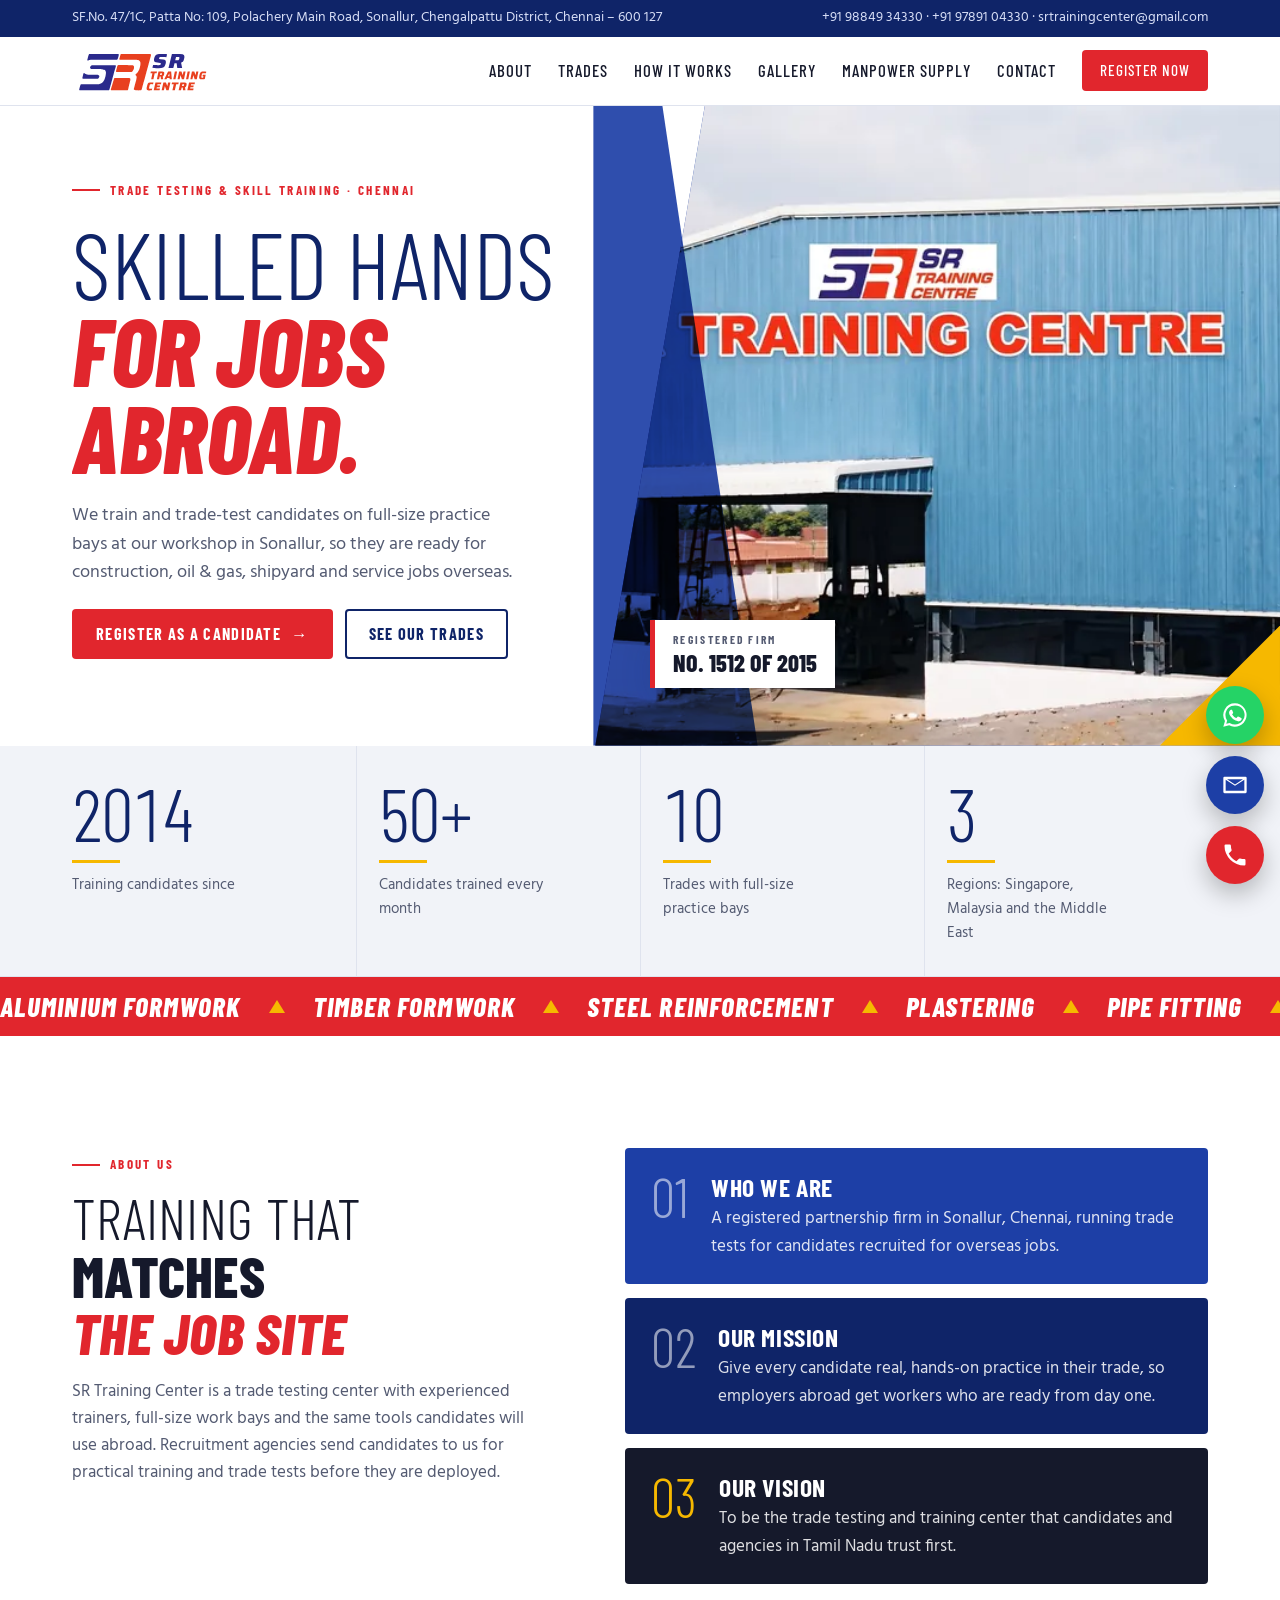
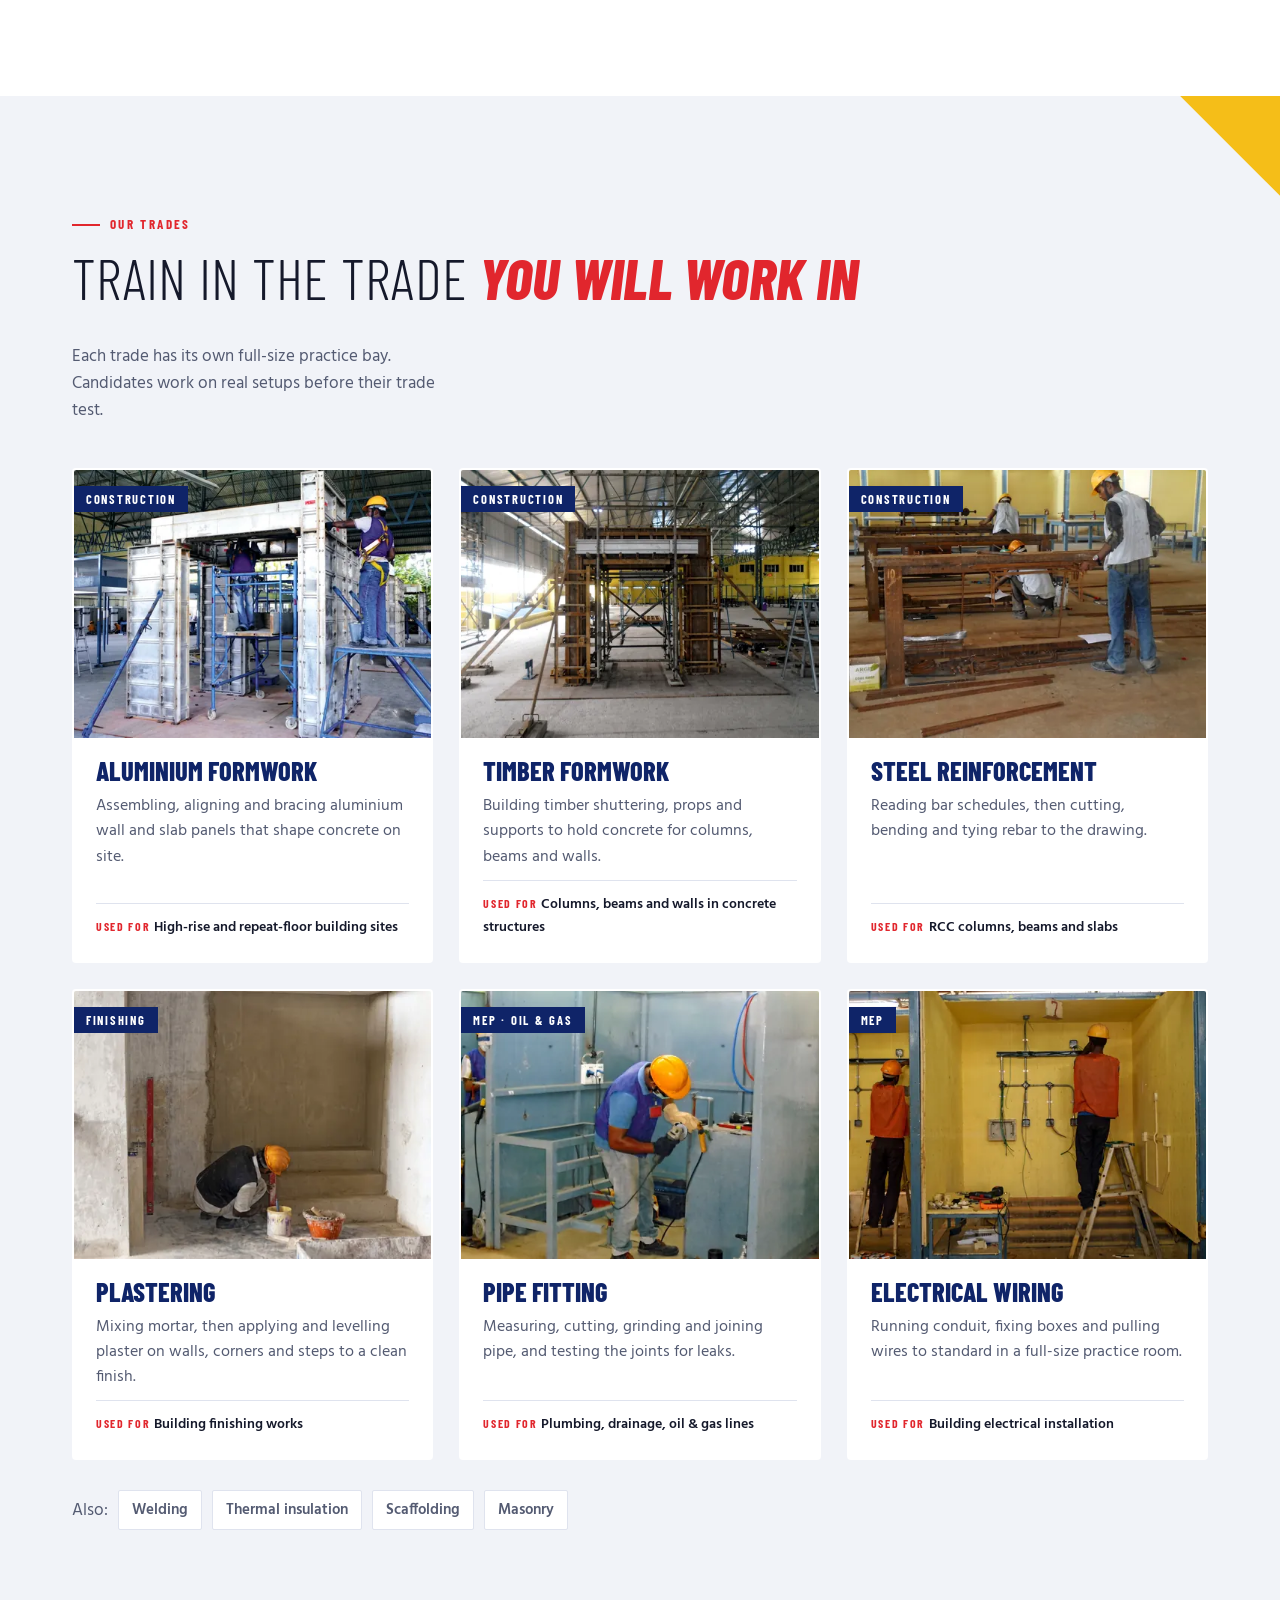
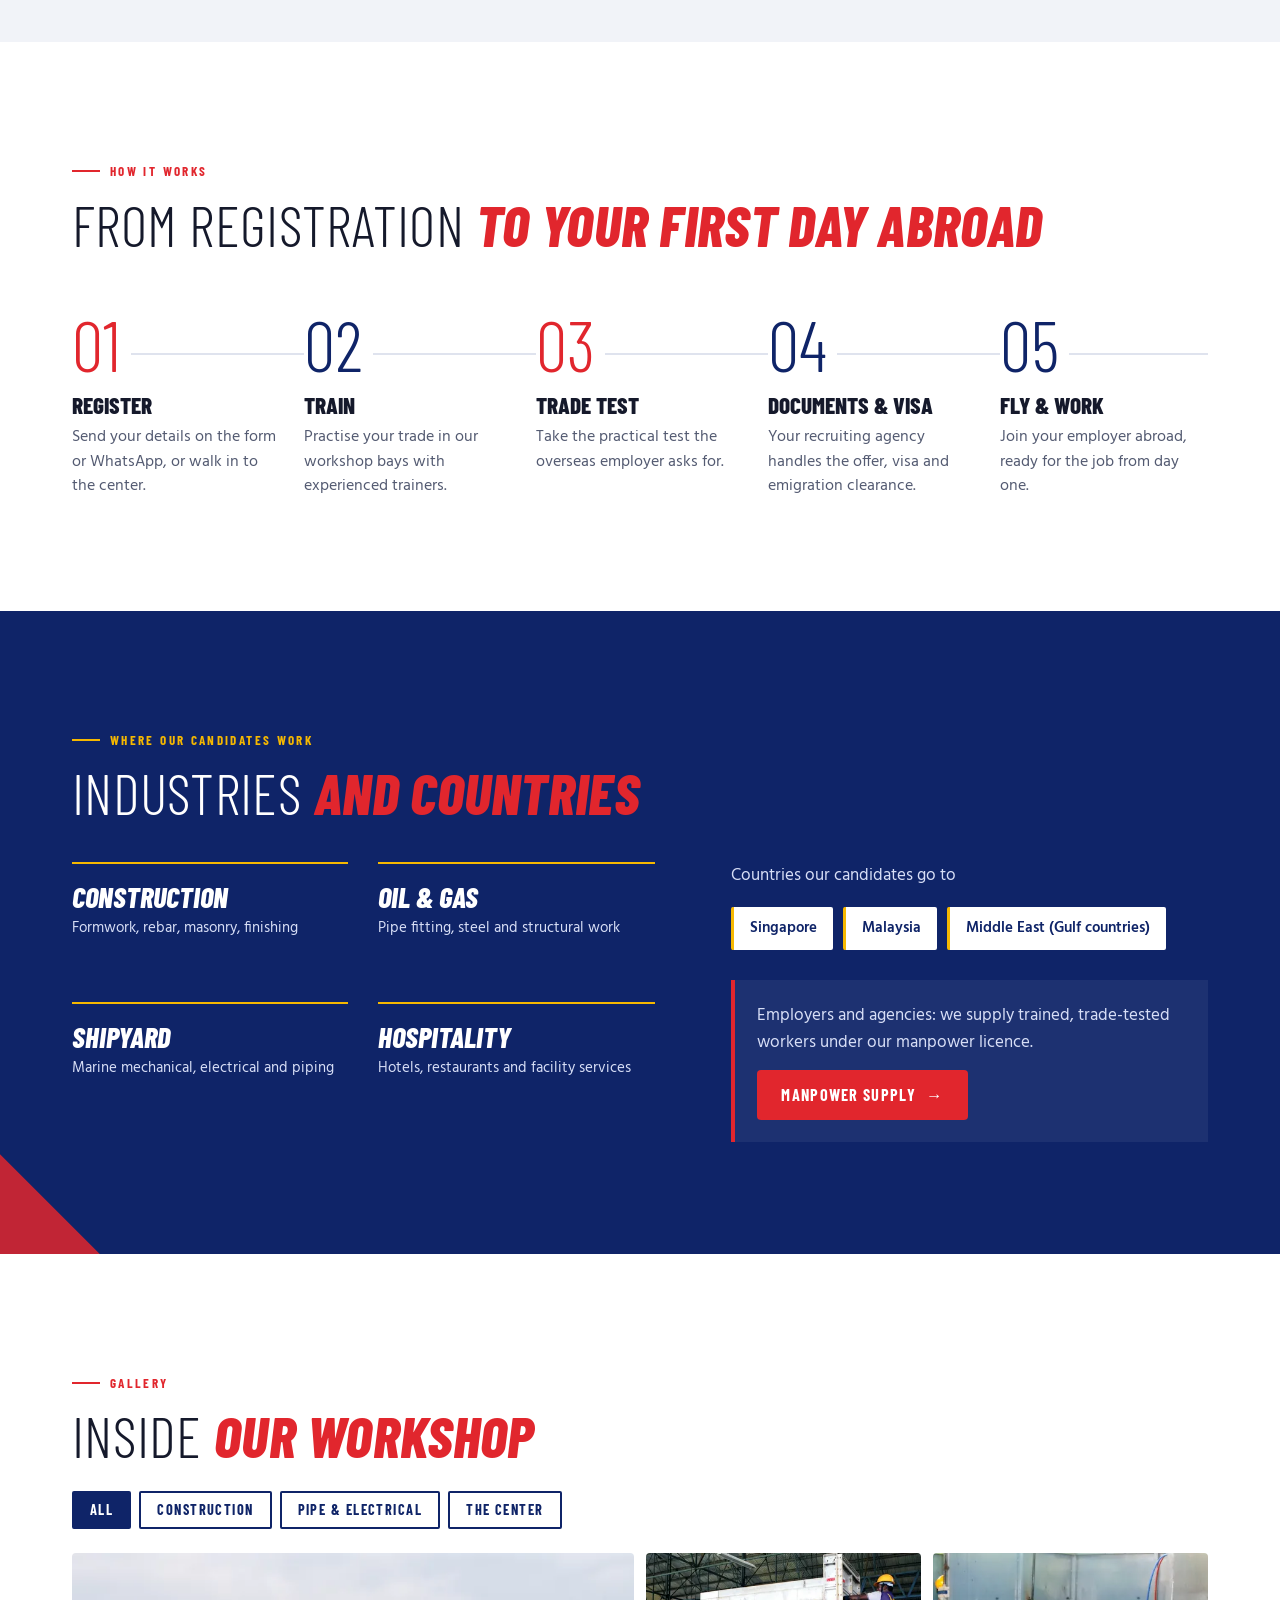
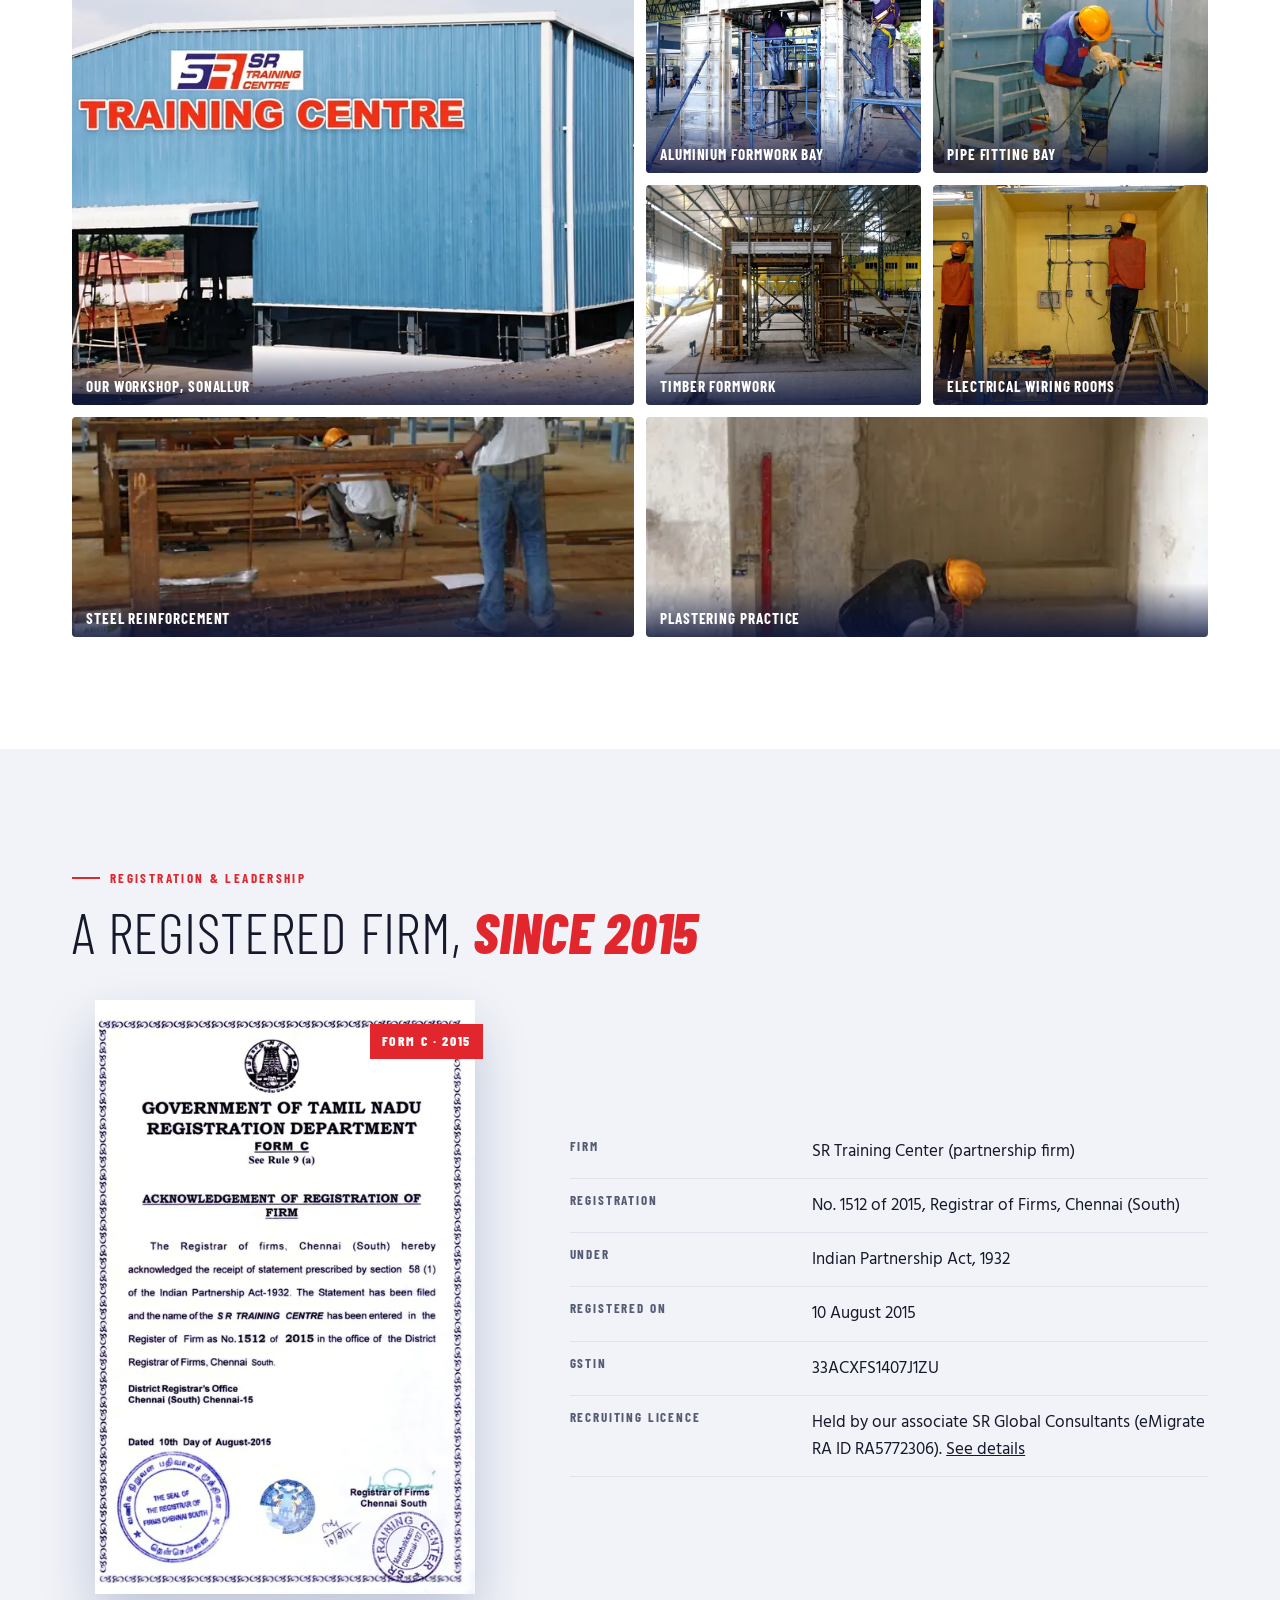
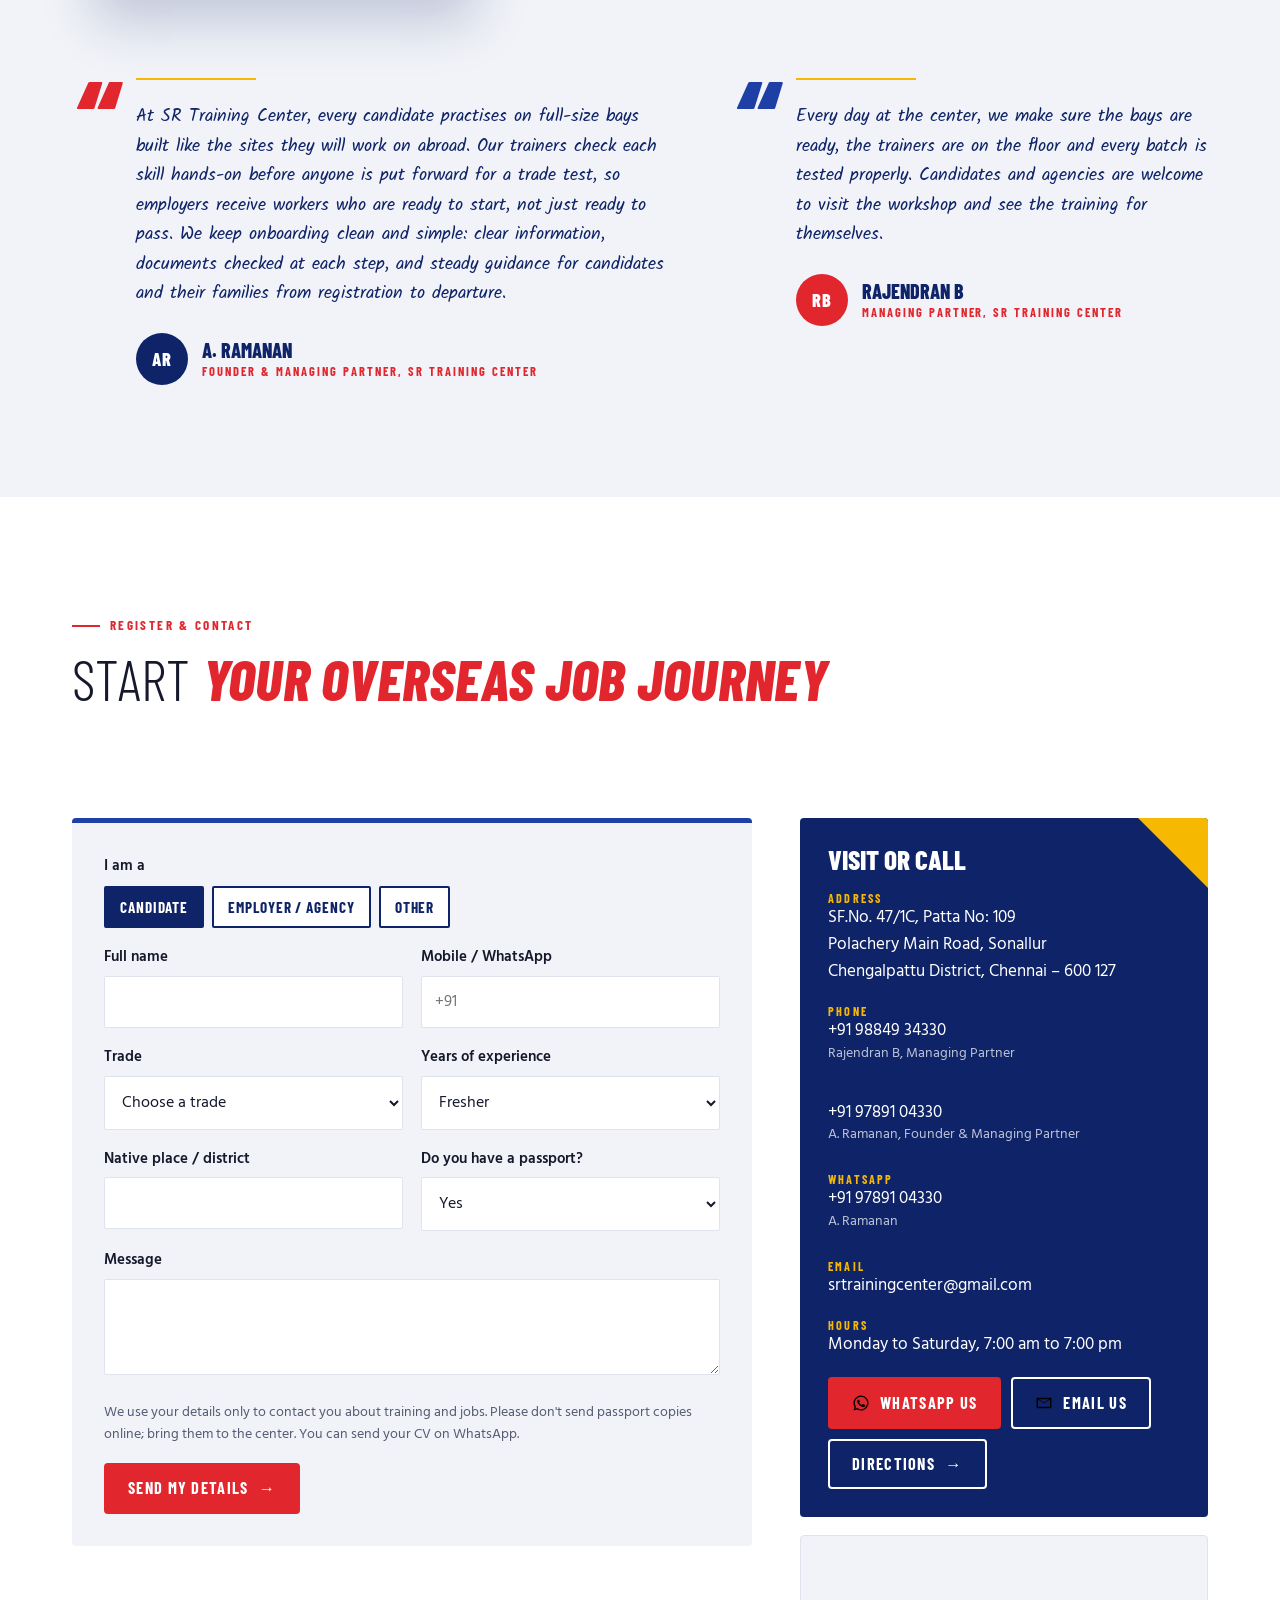
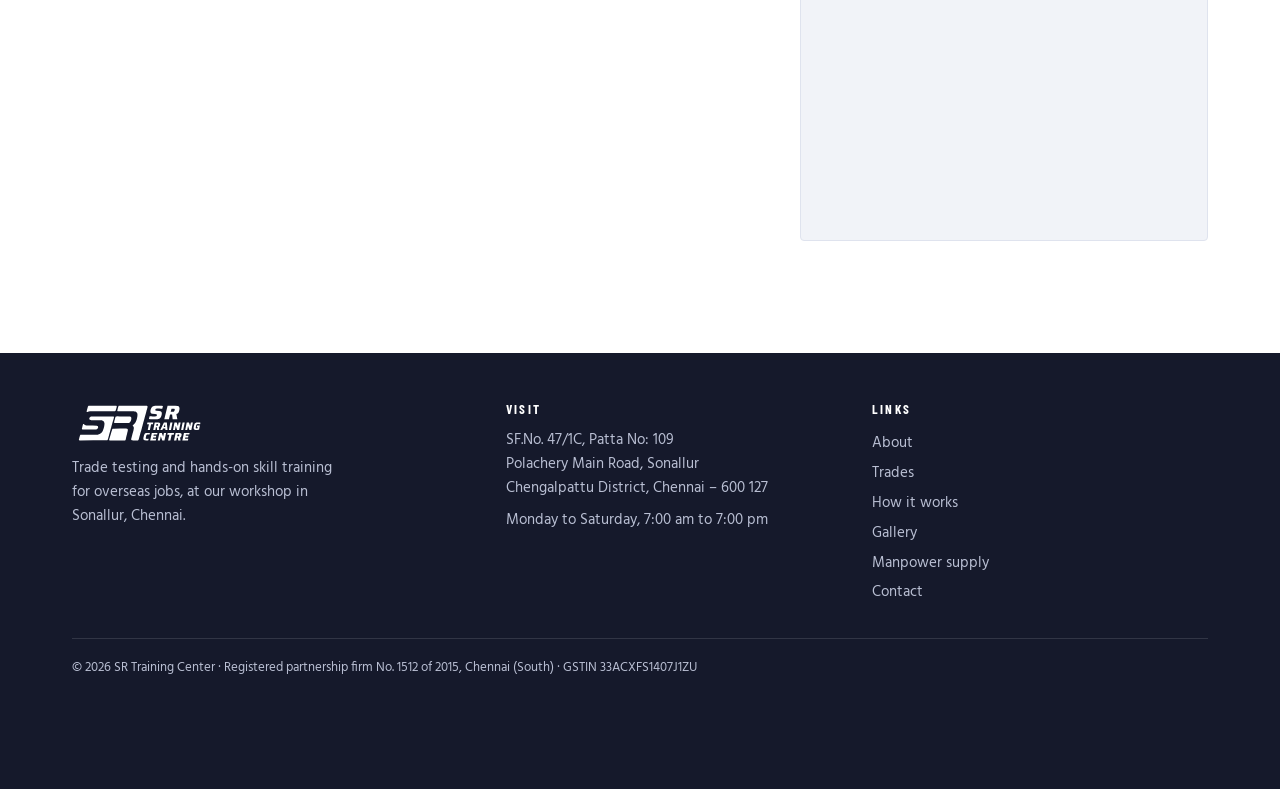
<file: index.html>
<!doctype html>
<html lang="en">
<head>
<meta charset="utf-8">
<meta name="viewport" content="width=device-width, initial-scale=1, viewport-fit=cover">
<title>SR Training Center · Trade testing & skill training for overseas jobs, Chennai</title>
<meta name="description" content="SR Training Center, Sonallur, Chennai: hands-on training and trade tests in formwork, steel reinforcement, plastering, pipe fitting and electrical wiring for candidates going abroad.">
<meta property="og:type" content="website">
<meta property="og:title" content="SR Training Center · Skilled hands for jobs abroad">
<meta property="og:description" content="Trade testing and hands-on skill training at our workshop in Sonallur, Chennai.">
<meta property="og:image" content="https://srtrainingcenter.com/img/og-image.jpg">
<meta property="og:url" content="https://srtrainingcenter.com/">
<link rel="canonical" href="https://srtrainingcenter.com/">
<meta name="twitter:card" content="summary_large_image">
<link rel="icon" href="img/favicon.svg" type="image/svg+xml">
<link rel="icon" href="img/favicon-48.png" sizes="48x48" type="image/png">
<link rel="apple-touch-icon" href="img/apple-touch-icon.png">
<link rel="preload" href="fonts/barlow-condensed-latin-800-italic.woff2" as="font" type="font/woff2" crossorigin>
<link rel="preload" as="image" href="img/hero-facility-building-960.webp" imagesrcset="img/hero-facility-building-480.webp 480w, img/hero-facility-building-960.webp 960w, img/hero-facility-building-1600.webp 1600w" imagesizes="(max-width:860px) 100vw, 55vw">
<link rel="stylesheet" href="css/styles.css">
<script type="application/ld+json">
{"@context":"https://schema.org","@type":"EducationalOrganization","name":"SR Training Center","description":"Trade testing and hands-on skill training for overseas jobs.","telephone":["+91 98849 34330","+91 97891 04330"],"email":"srtrainingcenter@gmail.com","address":{"@type":"PostalAddress","streetAddress":"SF.No. 47/1C, Polachery Main Road, Sonallur","addressLocality":"Chennai","postalCode":"600127","addressRegion":"Tamil Nadu","addressCountry":"IN"},"taxID":"33ACXFS1407J1ZU","geo":{"@type":"GeoCoordinates","latitude":12.840047,"longitude":80.177766}}
</script>
</head>
<body data-page="home">
<a class="sr-only" href="#main">Skip to content</a>
<div id="site-header"></div>

<main id="main">
<!-- HERO -->
<section class="hero" id="top" aria-label="Introduction">
  <div class="hero-grid">
    <div class="hero-copy">
      <span class="eyebrow">Trade testing &amp; skill training · Chennai</span>
      <h1>
        <span class="l"><span class="w"><span>Skilled hands</span></span></span>
        <span class="b"><span class="w"><span style="--d:.12s">for jobs abroad.</span></span></span>
      </h1>
      <p class="rv" style="--d:.3s">We train and trade-test candidates on full-size practice bays at our workshop in Sonallur, so they are ready for construction, oil &amp; gas, shipyard and service jobs overseas.</p>
      <div class="ctas rv" style="--d:.42s">
        <a class="btn btn-red" href="#register">Register as a candidate <span class="arrow">→</span></a>
        <a class="btn btn-line" href="#trades">See our trades</a>
      </div>
    </div>
    <div class="hero-photo">
      <div class="frame">
        <img src="img/hero-facility-building-960.webp" srcset="img/hero-facility-building-480.webp 480w, img/hero-facility-building-960.webp 960w, img/hero-facility-building-1600.webp 1600w" sizes="(max-width:860px) 100vw, 55vw" alt="SR Training Center workshop building in Sonallur, Chennai" fetchpriority="high" width="1600" height="893">
      </div>
      <div class="slab" aria-hidden="true"></div>
      <div class="tri" aria-hidden="true"></div>
      <div class="stamp"><small>Registered firm</small><strong>No. 1512 of 2015</strong></div>
    </div>
  </div>
</section>

<!-- FACTS -->
<section class="facts" aria-label="Key facts"><div class="wrap" id="facts"></div></section>

<!-- TRADES RIBBON -->
<div class="ribbon" id="ribbon"></div>

<!-- ABOUT -->
<section class="band about" id="about"><div class="wrap grid">
  <div>
    <span class="eyebrow draw">About us</span>
    <h2 class="h2 rv">Training that <b>matches</b> <i>the job site</i></h2>
    <p class="lede rv" style="--d:.1s">SR Training Center is a trade testing center with experienced trainers, full-size work bays and the same tools candidates will use abroad. Recruitment agencies send candidates to us for practical training and trade tests before they are deployed.</p>
  </div>
  <div class="tiles">
    <article class="tile t1 rv-x" style="--d:.05s"><span class="n">01</span><h3>Who we are</h3><p>A registered partnership firm in Sonallur, Chennai, running trade tests for candidates recruited for overseas jobs.</p></article>
    <article class="tile t2 rv-x" style="--d:.15s"><span class="n">02</span><h3>Our mission</h3><p>Give every candidate real, hands-on practice in their trade, so employers abroad get workers who are ready from day one.</p></article>
    <article class="tile t3 rv-x" style="--d:.25s"><span class="n">03</span><h3>Our vision</h3><p>To be the trade testing and training center that candidates and agencies in Tamil Nadu trust first.</p></article>
  </div>
</div></section>

<!-- TRADES -->
<section class="band trades" id="trades"><div class="wrap">
  <div class="head">
    <div><span class="eyebrow draw">Our trades</span>
      <h2 class="h2 rv">Train in the trade <i>you will work in</i></h2></div>
    <p class="lede rv" style="max-width:42ch">Each trade has its own full-size practice bay. Candidates work on real setups before their trade test.</p>
  </div>
  <div class="trade-list swipe" id="trade-list"></div>
  <div class="swipe-hint" aria-hidden="true">Swipe for more <i></i></div>
  <div class="more-trades" id="other-trades"></div>
</div></section>

<!-- PROCESS -->
<section class="band process" id="process"><div class="wrap">
  <span class="eyebrow draw">How it works</span>
  <h2 class="h2 rv">From registration <i>to your first day abroad</i></h2>
  <ol id="steps"></ol>
</div></section>

<!-- SECTORS -->
<section class="band sectors" aria-labelledby="sectors-h"><div class="big-tri" aria-hidden="true"></div><div class="wrap" style="position:relative">
  <span class="eyebrow draw">Where our candidates work</span>
  <h2 class="h2 rv" id="sectors-h">Industries <i>and countries</i></h2>
  <div class="grid">
    <div class="sector-list" id="sector-list"></div>
    <div>
      <p style="color:var(--on-dark)">Countries our candidates go to</p>
      <div class="countries" id="countries"></div>
      <div class="employer-cta rv">
        <p>Employers and agencies: we supply trained, trade-tested workers under our manpower licence.</p>
        <a class="btn btn-red" href="manpower-supply.html">Manpower supply <span class="arrow">→</span></a>
      </div>
    </div>
  </div>
</div></section>

<!-- GALLERY -->
<section class="band" id="gallery"><div class="wrap">
  <span class="eyebrow draw">Gallery</span>
  <h2 class="h2 rv">Inside <i>our workshop</i></h2>
  <div class="filters" role="group" aria-label="Filter photos">
    <button type="button" data-f="all" aria-pressed="true">All</button>
    <button type="button" data-f="construction" aria-pressed="false">Construction</button>
    <button type="button" data-f="mep" aria-pressed="false">Pipe &amp; electrical</button>
    <button type="button" data-f="center" aria-pressed="false">The center</button>
  </div>
  <div class="gallery" id="gallery-grid"></div>
</div></section>

<!-- CREDENTIALS -->
<section class="band creds" id="credentials"><div class="wrap">
  <span class="eyebrow draw">Registration &amp; leadership</span>
  <h2 class="h2 rv">A registered firm, <i>since 2015</i></h2>
  <div class="grid">
    <div class="cert rv"><span class="seal">Form C · 2015</span>
      <button type="button" id="cert-open" aria-label="View the registration certificate full size">
        <img src="img/registration-certificate-960.webp" srcset="img/registration-certificate-480.webp 480w, img/registration-certificate-960.webp 960w" sizes="(max-width:860px) 300px, 380px" alt="Government of Tamil Nadu acknowledgement of registration of firm, SR Training Center, No. 1512 of 2015" loading="lazy">
      </button>
    </div>
    <div>
      <table class="reg-table rv" id="reg-table"></table>
    </div>
  </div>
  <div class="people" id="people"></div>
</div></section>

<!-- TESTIMONIALS -->
<section class="band voices" id="testimonials"><div class="ring" aria-hidden="true"></div><div class="wrap" style="position:relative">
  <span class="eyebrow draw">What people say</span>
  <h2 class="h2 rv">Trusted by candidates <i>and employers</i></h2>
  <div class="tabs" role="tablist" aria-label="Testimonials">
    <button role="tab" aria-selected="true" data-tab="candidates">Placed candidates</button>
    <button role="tab" aria-selected="false" data-tab="employers">Employers</button>
  </div>
  <div id="voices-body"></div>
</div></section>

<!-- REGISTER + CONTACT -->
<section class="band join" id="register"><div class="wrap">
  <span class="eyebrow draw">Register &amp; contact</span>
  <h2 class="h2 rv">Start <i>your overseas job journey</i></h2>
  <p class="lede rv">Candidates, employers and agencies: send your details and our team will get back to you. You can also walk in or call.</p>
  <div class="grid">
    <form class="form rv" id="reg-form" novalidate>
      <div class="full"><span class="f" style="display:block;font-weight:600;font-size:.92rem;margin-bottom:8px">I am a</span>
        <div class="who-switch">
          <label><input type="radio" name="who" value="candidate" checked><span>Candidate</span></label>
          <label><input type="radio" name="who" value="employer"><span>Employer / agency</span></label>
          <label><input type="radio" name="who" value="other"><span>Other</span></label>
        </div></div>
      <div><label class="f" for="f-name">Full name</label><input id="f-name" name="name" type="text" required autocomplete="name"></div>
      <div><label class="f" for="f-phone">Mobile / WhatsApp</label><input id="f-phone" name="phone" type="tel" required autocomplete="tel" inputmode="tel" placeholder="+91"></div>
      <div data-for="candidate"><label class="f" for="f-trade">Trade</label>
        <select id="f-trade" name="trade" required><option value="">Choose a trade</option><option>Aluminium formwork</option><option>Timber formwork</option><option>Steel reinforcement</option><option>Plastering</option><option>Pipe fitting</option><option>Electrical wiring</option><option>Other</option></select></div>
      <div data-for="candidate"><label class="f" for="f-exp">Years of experience</label>
        <select id="f-exp" name="experience"><option>Fresher</option><option>1–2 years</option><option>3–5 years</option><option>5+ years</option></select></div>
      <div data-for="candidate"><label class="f" for="f-place">Native place / district</label><input id="f-place" name="place" type="text"></div>
      <div data-for="candidate"><label class="f" for="f-pp">Do you have a passport?</label>
        <select id="f-pp" name="passport"><option>Yes</option><option>No</option><option>Applied</option></select></div>
      <div data-for="employer" class="full"><label class="f" for="f-company">Company and country</label><input id="f-company" name="company" type="text" required></div>
      <div data-for="employer"><label class="f" for="f-workers">Workers needed (approx.)</label><input id="f-workers" name="workers" type="number" min="1" inputmode="numeric"></div>
      <div class="full"><label class="f" for="f-msg">Message</label><textarea id="f-msg" name="message"></textarea></div>
      <p class="note full">We use your details only to contact you about training and jobs. Please don't send passport copies online; bring them to the center. You can send your CV on WhatsApp.</p>
      <div class="full"><button class="btn btn-red" type="submit">Send my details <span class="arrow">→</span></button></div>
      <div class="ok" id="form-ok" role="status" aria-live="polite" hidden></div>
    </form>
    <aside>
      <div class="contact-card rv" id="contact-card"></div>
      <div class="map rv" id="map"></div>
    </aside>
  </div>
</div></section>
</main>

<div id="site-footer"></div>

<div class="lightbox" id="lightbox" role="dialog" aria-modal="true" aria-label="Photo viewer" hidden>
  <button class="lb-btn lb-close" type="button">Close ✕</button>
  <button class="lb-btn lb-prev" type="button" aria-label="Previous photo">←</button>
  <button class="lb-btn lb-next" type="button" aria-label="Next photo">→</button>
  <figure><img id="lb-img" alt=""><figcaption id="lb-cap"></figcaption></figure>
</div>

<noscript><p style="padding:20px;text-align:center">Call +91 98849 34330 or +91 97891 04330, or email srtrainingcenter@gmail.com · SF.No. 47/1C, Polachery Main Road, Sonallur, Chennai – 600 127 · GSTIN 33ACXFS1407J1ZU</p></noscript>
<script src="js/content.js"></script>
<script src="js/main.js"></script>
</body>
</html>
</file>
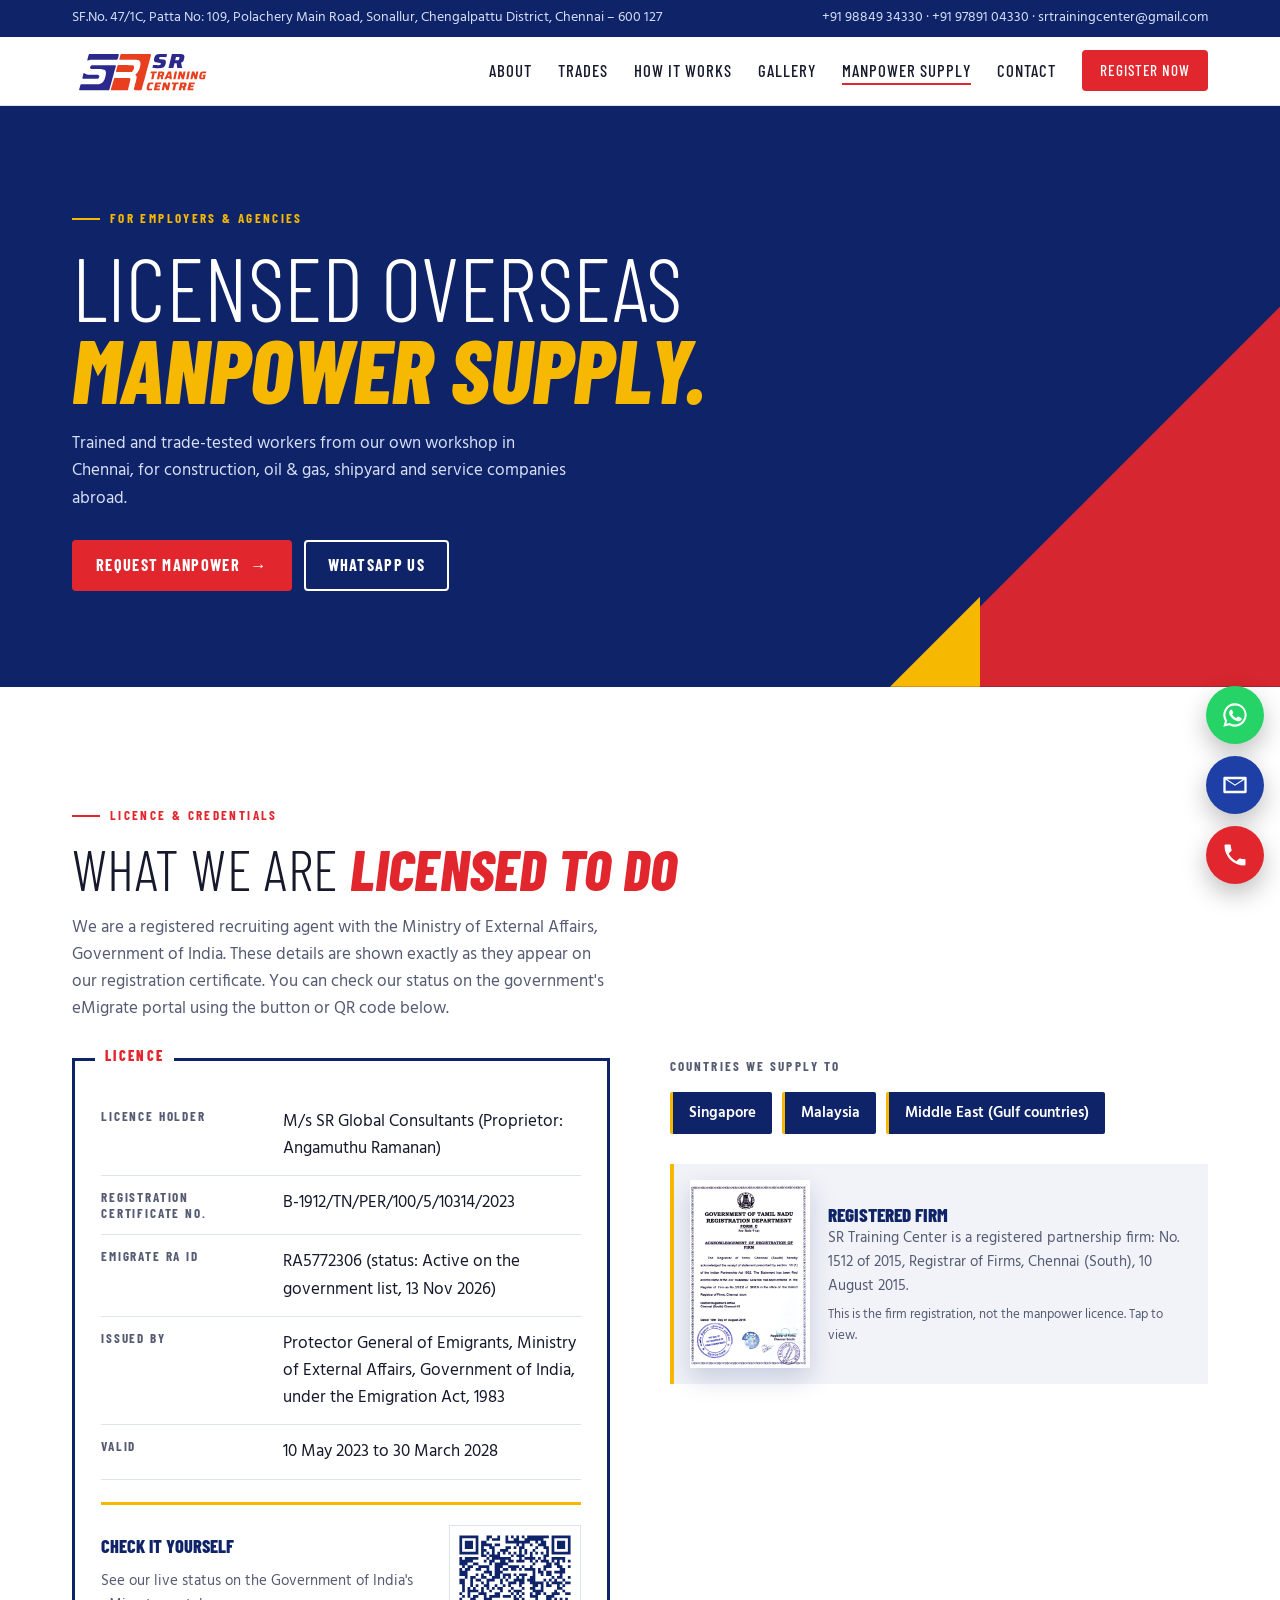
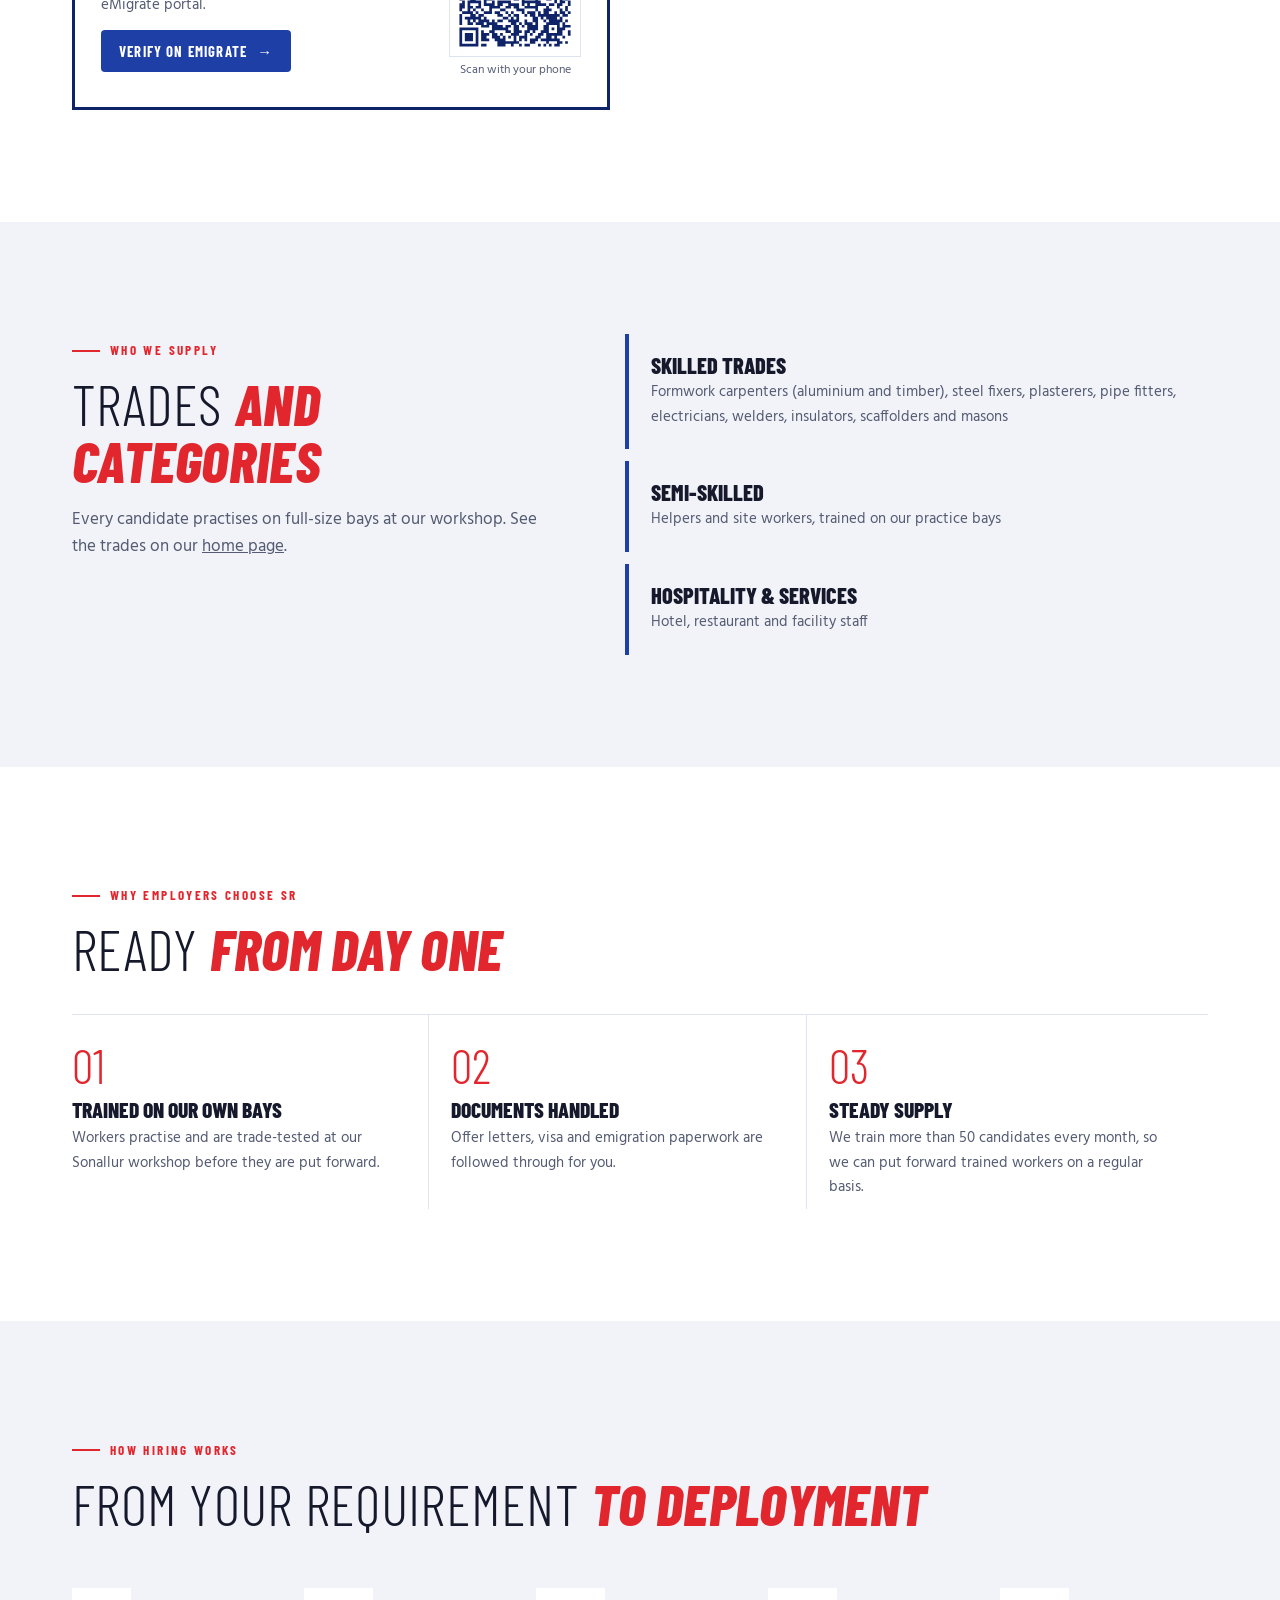
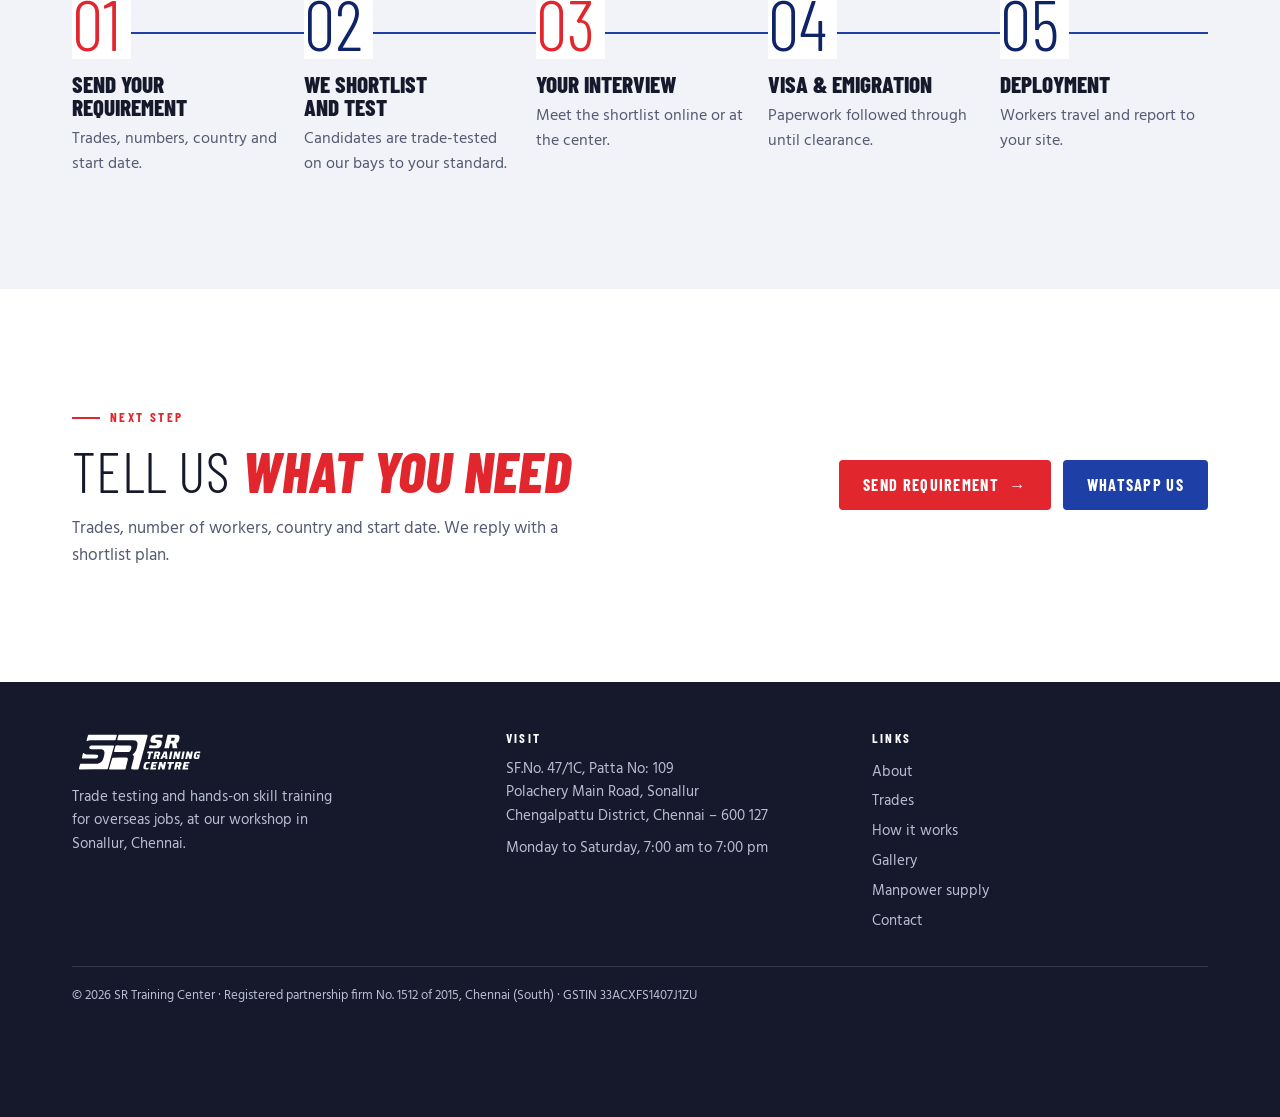
<file: manpower-supply.html>
<!doctype html>
<html lang="en">
<head>
<meta charset="utf-8">
<meta name="viewport" content="width=device-width, initial-scale=1, viewport-fit=cover">
<title>Manpower supply · SR Training Center, Chennai</title>
<meta name="description" content="Trained, trade-tested workers for overseas employers and agencies, from SR Training Center, Sonallur, Chennai.">
<meta property="og:title" content="Licensed overseas manpower supply · SR Training Center">
<meta property="og:image" content="https://srtrainingcenter.com/img/og-image.jpg">
<meta property="og:url" content="https://srtrainingcenter.com/manpower-supply.html">
<link rel="canonical" href="https://srtrainingcenter.com/manpower-supply.html">
<link rel="icon" href="img/favicon.svg" type="image/svg+xml">
<link rel="icon" href="img/favicon-48.png" sizes="48x48" type="image/png">
<link rel="apple-touch-icon" href="img/apple-touch-icon.png">
<link rel="stylesheet" href="css/styles.css">
</head>
<body data-page="manpower">
<a class="sr-only" href="#main">Skip to content</a>
<div id="site-header"></div>

<main id="main">
<section class="page-hero" aria-label="Manpower supply">
  <div class="tri" aria-hidden="true"></div><div class="tri2" aria-hidden="true"></div>
  <div class="wrap" style="position:relative">
    <span class="eyebrow draw" style="color:var(--yellow)">For employers &amp; agencies</span>
    <h1 style="margin-top:16px"><span class="l rv">Licensed overseas</span><span class="b rv" style="--d:.12s">manpower supply.</span></h1>
    <p class="rv" style="--d:.24s">Trained and trade-tested workers from our own workshop in Chennai, for construction, oil &amp; gas, shipyard and service companies abroad.</p>
    <div class="ctas rv" style="--d:.34s">
      <a class="btn btn-red" href="index.html?who=employer#register">Request manpower <span class="arrow">→</span></a>
      <a class="btn btn-line" href="#" data-wa="employer">WhatsApp us</a>
    </div>
  </div>
</section>

<!-- LICENCE + COUNTRIES -->
<section class="band"><div class="wrap">
  <span class="eyebrow draw">Licence &amp; credentials</span>
  <h2 class="h2 rv">What we are <i>licensed to do</i></h2>
  <p class="lede rv">We are a registered recruiting agent with the Ministry of External Affairs, Government of India. These details are shown exactly as they appear on our registration certificate. You can check our status on the government's eMigrate portal using the button or QR code below.</p>
  <div class="licence">
    <div class="box rv"><table class="reg-table" id="licence-table"></table>
      <div class="verify">
        <div class="verify-text">
          <p class="k">Check it yourself</p>
          <p>See our live status on the Government of India's eMigrate portal.</p>
          <a class="btn btn-blue" href="https://emigrate.gov.in/#/emigrate/emigrant/vra/U2FsdGVkX18nqJiIYQOQpqgznPmRw2fL7pxNpDcyJ84=" target="_blank" rel="noopener">Verify on eMigrate <span class="arrow">→</span></a>
        </div>
        <figure class="qr"><img src="img/emigrate-verify-qr.svg" alt="QR code that opens SR Global Consultants' page on the eMigrate portal" width="132" height="132" loading="lazy"><figcaption>Scan with your phone</figcaption></figure>
      </div>
    </div>
    <div class="rv" style="--d:.1s">
      <p style="font:700 .82rem var(--display);letter-spacing:.16em;text-transform:uppercase;color:var(--muted)">Countries we supply to</p>
      <div class="countries mp" id="mp-countries"></div>
      <div class="firm-reg">
        <button type="button" id="cert-open" aria-label="View the firm registration certificate full size">
          <img src="img/registration-certificate-480.webp" alt="Firm registration certificate (Form C), SR Training Center, No. 1512 of 2015" loading="lazy" width="120" height="188">
        </button>
        <div><p class="k">Registered firm</p><p>SR Training Center is a registered partnership firm: No. 1512 of 2015, Registrar of Firms, Chennai (South), 10 August 2015.</p><p class="small">This is the firm registration, not the manpower licence. Tap to view.</p></div>
      </div>
    </div>
  </div>
</div></section>

<!-- CATEGORIES -->
<section class="band" style="background:var(--mist)"><div class="wrap">
  <div class="about grid" style="display:grid;grid-template-columns:minmax(0,.9fr) minmax(0,1.1fr);gap:clamp(30px,6vw,80px)">
    <div><span class="eyebrow draw">Who we supply</span>
      <h2 class="h2 rv">Trades <i>and categories</i></h2>
      <p class="lede rv">Every candidate practises on full-size bays at our workshop. See the trades on our <a href="index.html#trades">home page</a>.</p></div>
    <div class="cat-list" id="mp-categories"></div>
  </div>
</div></section>

<!-- WHY -->
<section class="band"><div class="wrap">
  <span class="eyebrow draw">Why employers choose SR</span>
  <h2 class="h2 rv">Ready <i>from day one</i></h2>
  <div class="reasons" id="mp-reasons"></div>
</div></section>

<!-- HIRING STEPS -->
<section class="band process" style="background:var(--mist)"><div class="wrap">
  <span class="eyebrow draw">How hiring works</span>
  <h2 class="h2 rv">From your requirement <i>to deployment</i></h2>
  <ol id="mp-steps"></ol>
</div></section>

<!-- EMPLOYER VOICES -->
<section class="band voices"><div class="ring" aria-hidden="true"></div><div class="wrap" style="position:relative">
  <span class="eyebrow draw">Employers on SR</span>
  <h2 class="h2 rv">In <i>their words</i></h2>
  <div class="tabs" role="tablist" aria-label="Testimonials" hidden><button role="tab" aria-selected="true" data-tab="employers">Employers</button></div>
  <div id="voices-body"></div>
</div></section>

<!-- CTA -->
<section class="band"><div class="wrap" style="display:flex;flex-wrap:wrap;justify-content:space-between;align-items:center;gap:24px">
  <div><span class="eyebrow draw">Next step</span>
    <h2 class="h2 rv">Tell us <i>what you need</i></h2>
    <p class="lede rv">Trades, number of workers, country and start date. We reply with a shortlist plan.</p></div>
  <div class="rv" style="display:flex;flex-wrap:wrap;gap:12px">
    <a class="btn btn-red" href="index.html?who=employer#register">Send requirement <span class="arrow">→</span></a>
    <a class="btn btn-blue" href="#" data-wa="employer">WhatsApp us</a>
  </div>
</div></section>
</main>

<div id="site-footer"></div>

<div class="lightbox" id="lightbox" role="dialog" aria-modal="true" aria-label="Photo viewer" hidden>
  <button class="lb-btn lb-close" type="button">Close ✕</button>
  <button class="lb-btn lb-prev" type="button" aria-label="Previous" hidden>←</button>
  <button class="lb-btn lb-next" type="button" aria-label="Next" hidden>→</button>
  <figure><img id="lb-img" alt=""><figcaption id="lb-cap"></figcaption></figure>
</div>
<script src="js/content.js"></script>
<script src="js/main.js"></script>
</body>
</html>
</file>
<file: css/styles.css>
/* =====================================================================
   SR Training Centre — styles
   1) TOKENS: every colour, font, size and radius lives here.
   2) Base, 3) shared pieces, 4) sections in page order, 5) motion.
   ===================================================================== */

/* ---------- 1. Tokens ---------- */
@font-face{font-family:"Barlow Condensed";src:url(../fonts/barlow-condensed-latin-300-normal.woff2) format("woff2");font-weight:300;font-display:swap}
@font-face{font-family:"Barlow Condensed";src:url(../fonts/barlow-condensed-latin-500-normal.woff2) format("woff2");font-weight:500;font-display:swap}
@font-face{font-family:"Barlow Condensed";src:url(../fonts/barlow-condensed-latin-700-normal.woff2) format("woff2");font-weight:700;font-display:swap}
@font-face{font-family:"Barlow Condensed";src:url(../fonts/barlow-condensed-latin-800-normal.woff2) format("woff2");font-weight:800;font-display:swap}
@font-face{font-family:"Barlow Condensed";src:url(../fonts/barlow-condensed-latin-700-italic.woff2) format("woff2");font-weight:700;font-style:italic;font-display:swap}
@font-face{font-family:"Barlow Condensed";src:url(../fonts/barlow-condensed-latin-800-italic.woff2) format("woff2");font-weight:800;font-style:italic;font-display:swap}
@font-face{font-family:Kalam;src:url(../fonts/kalam-latin-400-normal.woff2) format("woff2");font-weight:400;font-display:swap}
@font-face{font-family:Hind;src:url(../fonts/hind-latin-400-normal.woff2) format("woff2");font-weight:400;font-display:swap}
@font-face{font-family:Hind;src:url(../fonts/hind-latin-500-normal.woff2) format("woff2");font-weight:500;font-display:swap}
@font-face{font-family:Hind;src:url(../fonts/hind-latin-600-normal.woff2) format("woff2");font-weight:600;font-display:swap}

:root{
  /* brand colours (from SR's logo + helmet yellow) */
  --blue:#1d3fa6;
  --blue-deep:#0f2468;
  --navy-logo:#2b2a8c;
  --red:#e1262d;
  --yellow:#f6b800;
  /* neutrals, tinted toward the blue */
  --ink:#15192b;
  --muted:#545b72;
  --line:#dfe3ee;
  --paper:#ffffff;
  --mist:#f1f3f8;
  --on-dark:#d7def6;
  /* type */
  --display:"Barlow Condensed","Arial Narrow",Arial,sans-serif;
  --body:Hind,"Segoe UI",Roboto,Arial,sans-serif;
  --hand:Kalam,"Segoe Print","Bradley Hand",cursive;   /* partner's note only */
  /* layout */
  --wrap:1200px;
  --gutter:clamp(16px,4vw,32px);
  --r:4px;               /* near-square corners */
  --band:clamp(64px,9vw,112px);
  --header-h:68px;
  color-scheme:light;
}

/* ---------- 2. Base ---------- */
*,*::before,*::after{box-sizing:border-box}
html{scroll-behavior:smooth;scroll-padding-top:calc(var(--header-h) + 12px)}
body{margin:0;background:var(--paper);color:var(--ink);font:400 17px/1.6 var(--body);-webkit-font-smoothing:antialiased;overflow-x:hidden}
img{max-width:100%;display:block}
a{color:inherit}
h1,h2,h3{font-family:var(--display);margin:0;line-height:1;text-wrap:balance}
p{margin:0}
[hidden]{display:none!important}
.wrap{max-width:var(--wrap);margin-inline:auto;padding-inline:var(--gutter)}
.band{padding-block:var(--band)}
.sr-only{position:absolute;width:1px;height:1px;overflow:hidden;clip:rect(0 0 0 0);white-space:nowrap}
:focus-visible{outline:3px solid var(--yellow);outline-offset:3px}

/* ---------- 3. Shared pieces ---------- */
.eyebrow{display:inline-flex;align-items:center;gap:10px;font:700 .82rem/1 var(--display);letter-spacing:.18em;text-transform:uppercase;color:var(--red)}
.eyebrow::before{content:"";width:28px;height:2px;background:currentColor;transform-origin:left;transform:scaleX(var(--draw,1));transition:transform .9s cubic-bezier(.2,.7,.2,1)}
.h2{font-size:clamp(2.2rem,5vw,3.6rem);font-weight:300;text-transform:uppercase;letter-spacing:.005em;margin-top:14px}
.h2 b{font-weight:800}
.h2 i{font-weight:800;font-style:italic;color:var(--red)}
.lede{color:var(--muted);max-width:60ch;margin-top:16px;font-size:1.06rem}
.todo{display:inline-block;font:600 .72rem/1.25 var(--body);background:#fff3c4;color:#5f4700;border:1px dashed #c79500;border-radius:2px;padding:3px 7px;vertical-align:middle;max-width:100%}
.btn{display:inline-flex;align-items:center;gap:10px;font:700 1.02rem/1 var(--display);letter-spacing:.08em;text-transform:uppercase;text-decoration:none;padding:15px 22px;border-radius:var(--r);border:2px solid transparent;cursor:pointer;transition:transform .2s,background .2s,color .2s,border-color .2s}
.btn:hover{transform:translateY(-2px)}
.btn-red{background:var(--red);color:#fff}
.btn-red:hover{background:#c41d23}
.btn-line{border-color:currentColor;background:transparent}
.btn-blue{background:var(--blue);color:#fff}
.btn svg{width:18px;height:18px;flex:none}
.arrow{transition:transform .2s}
.btn:hover .arrow{transform:translateX(4px)}

/* ---------- 4. Sections ---------- */

/* top strip + header */
.topstrip{background:var(--blue-deep);color:var(--on-dark);font-size:.88rem}
.topstrip .wrap{display:flex;flex-wrap:wrap;justify-content:space-between;gap:4px 24px;padding-block:7px}
.topstrip a{text-decoration:none}
.site-header{position:sticky;top:0;z-index:40;background:rgba(255,255,255,.97);border-bottom:1px solid var(--line);transition:box-shadow .3s}
.site-header.scrolled{box-shadow:0 6px 24px rgba(15,36,104,.10)}
.site-header .wrap{height:var(--header-h);display:flex;align-items:center;justify-content:space-between;gap:20px}
.brand img{height:44px;width:auto}
.nav{display:flex;align-items:center;gap:26px}
.nav a{font:500 1.05rem/1 var(--display);letter-spacing:.06em;text-transform:uppercase;text-decoration:none;position:relative;padding-block:6px}
.nav a::after{content:"";position:absolute;left:0;right:0;bottom:0;height:2px;background:var(--red);transform:scaleX(0);transform-origin:left;transition:transform .25s}
.nav a:hover::after,.nav a[aria-current="page"]::after{transform:scaleX(1)}
.nav .btn{padding:11px 16px;font-size:.95rem}
.nav .btn::after{display:none}
.menu-toggle{display:none;background:none;border:2px solid var(--line);border-radius:var(--r);padding:9px 12px;font:700 .9rem var(--display);letter-spacing:.1em;cursor:pointer}
@media (max-width:980px){
  .menu-toggle{display:block}
  .nav{position:absolute;left:0;right:0;top:100%;flex-direction:column;align-items:stretch;gap:0;background:#fff;padding:6px var(--gutter) 18px;box-shadow:0 18px 30px rgba(15,36,104,.14);clip-path:inset(0 0 100% 0);transition:clip-path .35s ease;visibility:hidden}
  .nav.open{clip-path:inset(0 0 0 0);visibility:visible}
  .nav a{padding:14px 0;border-bottom:1px solid var(--line)}
  .nav a::after{display:none}
  .nav .btn{margin-top:14px;justify-content:center}
}

/* hero */
.hero{position:relative;overflow:hidden;background:var(--paper)}
.hero-grid{display:grid;grid-template-columns:minmax(0,1fr) minmax(0,1.15fr);min-height:min(640px,calc(100svh - 110px))}
.hero-copy{position:relative;z-index:2;display:flex;flex-direction:column;justify-content:center;gap:22px;padding-block:56px 64px;padding-left:max(var(--gutter),calc((100vw - var(--wrap))/2 + var(--gutter)));padding-right:var(--gutter)}
.hero h1{font-size:clamp(3rem,7.4vw,6.4rem);text-transform:uppercase;letter-spacing:-.005em;line-height:.92}
.hero h1 .l{display:block;font-weight:300;color:var(--blue-deep)}
.hero h1 .b{display:block;font-weight:800;font-style:italic;color:var(--red)}
.hero h1 .w{display:inline-block;overflow:hidden;vertical-align:bottom}
.hero h1 .w>span{display:inline-block}
.hero p{max-width:44ch;color:var(--muted);font-size:1.1rem}
.hero .ctas{display:flex;flex-wrap:wrap;gap:12px}
.hero .ctas .btn-line{color:var(--blue-deep)}
.hero-photo{position:relative;min-height:340px}
.hero-photo .frame{position:absolute;inset:0;clip-path:polygon(16% 0,100% 0,100% 100%,0 100%);overflow:hidden;background:var(--blue)}
.hero-photo img{width:100%;height:100%;object-fit:cover;object-position:22% 50%;transform-origin:30% 45%;animation:slowzoom 22s ease-in-out infinite alternate}
.hero-photo .slab{position:absolute;left:-2px;bottom:0;width:24%;height:100%;background:var(--blue);clip-path:polygon(0 0,42% 0,100% 100%,0 100%);opacity:.92;mix-blend-mode:multiply;pointer-events:none}
.hero-photo .tri{position:absolute;right:0;bottom:0;width:120px;height:120px;background:var(--yellow);clip-path:polygon(100% 0,100% 100%,0 100%)}
.stamp{position:absolute;left:8%;bottom:9%;z-index:3;background:#fff;color:var(--ink);padding:14px 18px 12px;border-left:5px solid var(--red);box-shadow:0 18px 40px rgba(15,36,104,.22);animation:float 6s ease-in-out infinite}
.stamp small{display:block;font:700 .72rem/1 var(--display);letter-spacing:.2em;text-transform:uppercase;color:var(--muted)}
.stamp strong{display:block;font:800 1.5rem/1.1 var(--display);text-transform:uppercase;margin-top:4px}
@media (max-width:860px){
  .hero-grid{grid-template-columns:1fr;min-height:0}
  .hero-copy{padding:44px var(--gutter) 34px}
  .hero-photo{min-height:300px;height:62vw;max-height:440px}
  .hero-photo .frame{clip-path:polygon(0 10%,100% 0,100% 100%,0 100%)}
  .stamp{left:var(--gutter);bottom:18px;padding:10px 14px}
  .stamp strong{font-size:1.2rem}
}

/* facts */
.facts{background:var(--mist);border-bottom:1px solid var(--line)}
.facts .wrap{display:grid;grid-template-columns:repeat(4,1fr)}
.fact{padding:34px 22px 30px;border-left:1px solid var(--line);position:relative}
.fact:first-child{border-left:0;padding-left:0}
.fact .num{font:300 clamp(3rem,6vw,4.6rem)/.9 var(--display);color:var(--blue-deep);font-variant-numeric:tabular-nums;letter-spacing:-.01em}
.fact .num.todo-num{color:#b9bfd2}
.fact .rule{height:3px;width:48px;background:var(--yellow);margin:14px 0 10px;transform-origin:left;transform:scaleX(var(--draw,1));transition:transform 1s .2s cubic-bezier(.2,.7,.2,1)}
.fact p{color:var(--muted);font-size:.95rem;max-width:22ch}
@media (max-width:820px){.facts .wrap{grid-template-columns:1fr 1fr}.fact{padding:24px 14px}.fact:nth-child(3){border-left:0;padding-left:0}.fact:nth-child(n+3){border-top:1px solid var(--line)}}

/* marquee ribbon */
.ribbon{background:var(--red);color:#fff;overflow:hidden;padding-block:16px;position:relative;z-index:3}
.ribbon .track{display:flex;width:max-content;animation:marquee 38s linear infinite}
.ribbon .track span{font:800 italic clamp(1.15rem,2.4vw,1.7rem)/1 var(--display);text-transform:uppercase;letter-spacing:.04em;white-space:nowrap;display:inline-flex;align-items:center;gap:28px;padding-right:28px}
.ribbon .track span::after{content:"";width:0;height:0;border-left:8px solid transparent;border-right:8px solid transparent;border-bottom:13px solid var(--yellow)}

/* about */
.about .grid{display:grid;grid-template-columns:minmax(0,.9fr) minmax(0,1.1fr);gap:clamp(32px,6vw,80px);align-items:start}
.about .tiles{display:grid;gap:14px}
.tile{display:grid;grid-template-columns:auto 1fr;gap:6px 22px;padding:26px 26px 24px;border-radius:var(--r);color:#fff;transition:transform .25s}
.tile:hover{transform:translateX(6px)}
.tile .n{grid-row:span 2;font:300 3.4rem/.85 var(--display);opacity:.55}
.tile h3{font-size:1.6rem;font-weight:700;text-transform:uppercase;letter-spacing:.02em}
.tile p{color:rgba(255,255,255,.86)}
.tile.t1{background:var(--blue)} .tile.t2{background:var(--blue-deep)} .tile.t3{background:var(--ink)}
.tile.t3 .n{color:var(--yellow);opacity:1}
@media (max-width:860px){.about .grid{grid-template-columns:1fr}}

/* trades */
.trades{background:var(--mist);position:relative;overflow:hidden}
.trades::before{content:"";position:absolute;right:-120px;top:-120px;width:340px;height:340px;background:var(--yellow);clip-path:polygon(100% 0,0 0,100% 100%);opacity:.9}
.trades .head{display:flex;flex-wrap:wrap;justify-content:space-between;align-items:end;gap:20px;position:relative}
.trade-list{display:grid;grid-template-columns:repeat(3,minmax(0,1fr));gap:26px;margin-top:44px;position:relative}
.trade{background:#fff;border-radius:var(--r);overflow:hidden;border:2px solid transparent;transition:transform .3s,border-color .3s,box-shadow .3s;display:flex;flex-direction:column}
.trade:hover{transform:translateY(-6px);border-color:var(--red);box-shadow:0 22px 40px rgba(15,36,104,.14)}
.trade .ph{position:relative;aspect-ratio:4/3;overflow:hidden;background:var(--line)}
.trade .ph img{width:100%;height:100%;object-fit:cover;transition:transform .6s}
.trade:hover .ph img{transform:scale(1.06)}
.trade .tag{position:absolute;left:0;top:16px;background:var(--blue-deep);color:#fff;font:700 .78rem/1 var(--display);letter-spacing:.14em;text-transform:uppercase;padding:7px 12px}
.trade .body{padding:20px 22px 22px;display:flex;flex-direction:column;gap:10px;flex:1}
.trade h3{font-size:1.65rem;font-weight:800;text-transform:uppercase;color:var(--blue-deep)}
.trade p{color:var(--muted);font-size:.98rem}
.trade .use{margin-top:auto;padding-top:12px;border-top:1px solid var(--line);font-size:.9rem;font-weight:600}
.trade .use::before{content:"Used for  ";font:700 .74rem var(--display);letter-spacing:.14em;text-transform:uppercase;color:var(--red)}
.more-trades{display:flex;flex-wrap:wrap;gap:10px;align-items:center;margin-top:30px;position:relative;color:var(--muted)}
.chip{font:600 .92rem var(--body);background:#fff;border:1px solid var(--line);border-radius:2px;padding:7px 13px}

/* swipe strip on phones (trades, testimonials, sectors) */
@media (max-width:760px){
  .swipe{display:flex!important;overflow-x:auto;scroll-snap-type:x mandatory;gap:16px!important;margin-inline:calc(var(--gutter)*-1);padding:6px var(--gutter) 18px;scrollbar-width:none}
  .swipe::-webkit-scrollbar{display:none}
  .swipe>*{flex:0 0 82%;scroll-snap-align:start}
  .swipe.tug{animation:tug 1.6s ease-in-out .4s 1}
  .swipe-hint{display:flex!important}
}
.swipe-hint{display:none;align-items:center;gap:8px;font:600 .82rem var(--body);color:var(--muted);margin-top:4px}
.swipe-hint i{display:block;width:26px;height:2px;background:currentColor;position:relative}
.swipe-hint i::after{content:"";position:absolute;right:-1px;top:-4px;border-left:6px solid currentColor;border-top:5px solid transparent;border-bottom:5px solid transparent}

/* process */
.process ol{list-style:none;margin:56px 0 0;padding:0;display:grid;grid-template-columns:repeat(5,minmax(0,1fr));gap:24px;position:relative}
.process .rail{position:absolute;left:0;right:0;top:44px;height:2px;background:var(--line);overflow:hidden}
.process .rail .fill{position:absolute;inset:0;background:var(--blue);transform-origin:left;transform:scaleX(var(--draw,1));transition:transform 1.6s cubic-bezier(.2,.7,.2,1)}
.process .rail .spark{position:absolute;top:-3px;left:0;width:60px;height:8px;border-radius:8px;background:radial-gradient(closest-side,var(--yellow),rgba(246,184,0,0));animation:travel 4.5s linear infinite}
.process li{position:relative;padding-top:0}
.process .n{display:block;font:300 4.4rem/1 var(--display);color:var(--blue-deep);background:#fff;padding-right:10px;width:max-content;position:relative}
.process li:nth-child(2) .n{color:var(--red)} .process li:nth-child(4) .n{color:var(--red)}
.process h3{font-size:1.45rem;font-weight:800;text-transform:uppercase;margin:14px 0 8px}
.process p{color:var(--muted);font-size:.97rem}
@media (max-width:900px){
  .process ol{grid-template-columns:1fr;gap:0}
  .process .rail{left:30px;right:auto;top:20px;bottom:20px;width:2px;height:auto}
  .process .rail .fill{transform-origin:top;transform:scaleY(var(--draw,1))}
  .process .rail .spark{left:-3px;top:0;width:8px;height:60px;animation:travelY 4.5s linear infinite;background:radial-gradient(closest-side,var(--yellow),rgba(246,184,0,0))}
  .process li{display:grid;grid-template-columns:62px 1fr;gap:0 16px;padding-bottom:28px}
  .process .n{font-size:2.6rem;grid-row:span 2;padding:0 0 6px;text-align:center;width:62px}
  .process h3{margin-top:4px}
}

/* sectors + countries */
.sectors{background:var(--blue-deep);color:#fff;position:relative;overflow:hidden}
.sectors .eyebrow{color:var(--yellow)}
.sectors .grid{display:grid;grid-template-columns:minmax(0,1.1fr) minmax(0,.9fr);gap:clamp(30px,6vw,80px);margin-top:40px}
.sector-list{display:grid;grid-template-columns:1fr 1fr;gap:0 30px}
.sector{padding:20px 0;border-top:1px solid rgba(255,255,255,.18);position:relative}
.sector::before{content:"";position:absolute;left:0;top:-1px;height:2px;width:100%;background:var(--yellow);transform-origin:left;transform:scaleX(var(--draw,1));transition:transform 1s cubic-bezier(.2,.7,.2,1)}
.sector h3{font-size:1.8rem;font-weight:800;font-style:italic;text-transform:uppercase}
.sector p{color:var(--on-dark);font-size:.95rem;margin-top:4px}
.countries{display:flex;flex-wrap:wrap;gap:10px;margin-top:18px}
.countries span{background:#fff;color:var(--blue-deep);padding:9px 16px;border-radius:2px;font-weight:600;font-size:.95rem;border-left:3px solid var(--yellow);transition:transform .2s}
.countries span:hover{transform:translateY(-2px)}
.countries span.unconfirmed{background:transparent;color:#fff;border:1px dashed rgba(255,255,255,.55)}
.employer-cta{margin-top:30px;padding:22px;border-left:4px solid var(--red);background:rgba(255,255,255,.06)}
.employer-cta p{color:var(--on-dark);margin-bottom:14px}
.sectors .big-tri{position:absolute;left:-60px;bottom:-60px;width:220px;height:220px;background:var(--red);clip-path:polygon(0 0,0 100%,100% 100%);opacity:.85}
@media (max-width:860px){.sectors .grid{grid-template-columns:1fr}.sector-list{grid-template-columns:1fr}}

/* gallery */
.filters{display:flex;flex-wrap:wrap;gap:8px;margin-top:26px}
.filters button{font:700 .9rem/1 var(--display);letter-spacing:.1em;text-transform:uppercase;border:2px solid var(--blue-deep);background:#fff;color:var(--blue-deep);padding:10px 16px;border-radius:2px;cursor:pointer;transition:background .2s,color .2s}
.filters button[aria-pressed="true"]{background:var(--blue-deep);color:#fff}
.gallery{display:grid;grid-template-columns:repeat(4,minmax(0,1fr));grid-auto-rows:220px;grid-auto-flow:dense;gap:12px;margin-top:24px}
.gallery button{position:relative;padding:0;border:0;border-radius:var(--r);overflow:hidden;cursor:zoom-in;background:var(--line);transition:opacity .35s,transform .35s}
.gallery button.wide{grid-column:span 2;grid-row:span 2}
.gallery button.sd-2{grid-column:span 2}.gallery button.sd-4{grid-column:span 4}
.gallery button.out{opacity:0;transform:scale(.96)}
.gallery img{width:100%;height:100%;object-fit:cover;transition:transform .7s}
.gallery button:hover img{transform:scale(1.07)}
.gallery figcaption{position:absolute;left:0;bottom:0;right:0;padding:26px 14px 10px;background:linear-gradient(transparent,rgba(10,20,60,.82));color:#fff;text-align:left;font:700 .95rem var(--display);letter-spacing:.06em;text-transform:uppercase}
@media (max-width:820px){.gallery{grid-template-columns:1fr 1fr;grid-auto-rows:160px}.gallery button.wide{grid-column:span 2;grid-row:span 1}.gallery button.sd-2,.gallery button.sd-4{grid-column:auto}.gallery button.sm-2{grid-column:span 2}}
.lightbox{position:fixed;inset:0;z-index:80;background:rgba(8,12,30,.94);display:grid;place-items:center;padding:20px}
.lightbox figure{margin:0;max-width:min(1200px,100%);text-align:center}
.lightbox img{max-height:80vh;width:auto;margin:auto;border-radius:var(--r)}
.lightbox figcaption{color:#fff;margin-top:12px;font:700 1.1rem var(--display);letter-spacing:.08em;text-transform:uppercase}
.lightbox .lb-btn{position:absolute;background:#fff;color:var(--ink);border:0;border-radius:2px;font:700 1rem var(--display);letter-spacing:.08em;padding:12px 16px;cursor:pointer}
.lb-close{top:16px;right:16px}.lb-prev{left:16px;top:50%}.lb-next{right:16px;top:50%}
@media (max-width:620px){.lb-prev,.lb-next{top:auto;bottom:16px}}

/* credentials */
.creds{background:var(--mist)}
.creds .grid{display:grid;grid-template-columns:minmax(0,.8fr) minmax(0,1.2fr);gap:clamp(30px,6vw,72px);align-items:center;margin-top:40px}
.cert{position:relative;justify-self:center;max-width:380px;width:100%}
.cert button{padding:0;border:0;background:none;cursor:zoom-in;display:block;width:100%}
.cert img{width:100%;box-shadow:0 26px 50px rgba(15,36,104,.22);transition:transform .35s,box-shadow .35s;animation:float 7s ease-in-out infinite}
.cert:hover img,.cert button:focus-visible img{transform:translateY(-6px) scale(1.04);box-shadow:0 34px 60px rgba(15,36,104,.3)}
.cert .seal{position:absolute;right:-8px;top:24px;background:var(--red);color:#fff;font:800 .85rem/1.1 var(--display);letter-spacing:.12em;text-transform:uppercase;padding:10px 12px;z-index:2}
.reg-table{width:100%;border-collapse:collapse;margin-top:8px;table-layout:fixed}
.reg-table td{overflow-wrap:anywhere}
.reg-table th,.reg-table td{text-align:left;padding:13px 0;border-bottom:1px solid var(--line);vertical-align:top}
.reg-table th{font:700 .82rem var(--display);letter-spacing:.14em;text-transform:uppercase;color:var(--muted);width:38%;padding-right:14px}
.partner{display:grid;grid-template-columns:96px 1fr;gap:20px;align-items:start;margin-top:34px;padding:22px;background:#fff;border-left:5px solid var(--yellow)}
.partner .pic{width:96px;aspect-ratio:4/5;background:repeating-linear-gradient(135deg,#e6e9f2 0 8px,#eff1f7 8px 16px);display:grid;place-items:center;text-align:center;font-size:.72rem;color:var(--muted);padding:6px}
.partner h3{font-size:1.7rem;font-weight:800;text-transform:uppercase;color:var(--blue-deep)}
.partner .role{font:700 .78rem var(--display);letter-spacing:.16em;text-transform:uppercase;color:var(--red);margin:4px 0 8px}
.partner p{color:var(--muted)}
@media (max-width:860px){.creds .grid{grid-template-columns:1fr}.cert{max-width:300px}}

/* testimonials */
.voices{background:var(--blue);color:#fff;position:relative;overflow:hidden}
.voices .eyebrow{color:var(--yellow)}
.voices .h2 i{color:var(--yellow)}
.tabs{display:inline-flex;margin-top:28px;border:2px solid rgba(255,255,255,.6);border-radius:2px}
.tabs button{font:700 .95rem/1 var(--display);letter-spacing:.1em;text-transform:uppercase;background:none;border:0;color:#fff;padding:12px 18px;cursor:pointer}
.tabs button[aria-selected="true"]{background:#fff;color:var(--blue-deep)}
.quote-list{display:grid;grid-template-columns:repeat(3,minmax(0,1fr));gap:20px;margin-top:30px}
.quote{background:#fff;color:var(--ink);padding:26px;border-radius:var(--r);border-top:5px solid var(--red);transition:transform .3s}
.quote:hover{transform:translateY(-5px)}
.quote blockquote{margin:0;color:var(--muted)}
.quote .who{margin-top:16px;font:800 1.15rem var(--display);text-transform:uppercase}
.quote .meta{font-size:.88rem;color:var(--muted)}
.empty-note{margin-top:30px;display:grid;grid-template-columns:auto 1fr;gap:20px;align-items:center;max-width:760px;padding:26px;border:1px dashed rgba(255,255,255,.55)}
.empty-note .big{font:300 4rem/1 var(--display);color:var(--yellow)}
.empty-note p{color:var(--on-dark)}
.empty-note .btn{margin-top:14px;background:#fff;color:var(--blue-deep)}
.voices .ring{position:absolute;right:-80px;top:-80px;width:300px;height:300px;border:40px solid rgba(255,255,255,.06);border-radius:50%;animation:spin 40s linear infinite}

/* register + contact */
.join .grid{display:grid;grid-template-columns:minmax(0,1.25fr) minmax(0,.75fr);gap:clamp(24px,4vw,48px);margin-top:40px;align-items:start}
.form{display:grid;grid-template-columns:1fr 1fr;gap:18px;padding:clamp(20px,3vw,32px);background:var(--mist);border-radius:var(--r);border-top:5px solid var(--blue)}
.form .full{grid-column:1/-1}
.who-switch{display:flex;flex-wrap:wrap;gap:8px}
.who-switch label{position:relative;cursor:pointer}
.who-switch input{position:absolute;opacity:0}
.who-switch span{display:block;font:700 .95rem var(--display);letter-spacing:.06em;text-transform:uppercase;border:2px solid var(--blue-deep);padding:10px 14px;border-radius:2px;color:var(--blue-deep);background:#fff;transition:background .2s,color .2s}
.who-switch input:checked+span{background:var(--blue-deep);color:#fff}
.who-switch input:focus-visible+span{outline:3px solid var(--yellow);outline-offset:2px}
.form label.f{display:block;font-weight:600;font-size:.92rem;margin-bottom:6px}
.form input[type=text],.form input[type=tel],.form input[type=number],.form select,.form textarea{width:100%;font:400 1rem var(--body);padding:12px 13px;border:1.5px solid var(--line);border-radius:2px;background:#fff;color:var(--ink)}
.form textarea{min-height:96px;resize:vertical}
.form input:focus,.form select:focus,.form textarea:focus{border-color:var(--blue);outline:none}
.form .note{font-size:.85rem;color:var(--muted)}
.form .ok{grid-column:1/-1;background:#e7f6ec;border-left:4px solid #2f8f4e;padding:14px 16px;color:#1b5a30}
@media (max-width:640px){.form{grid-template-columns:1fr}}
.contact-card{background:var(--blue-deep);color:#fff;padding:28px;border-radius:var(--r);display:grid;gap:18px;position:relative;overflow:hidden}
.contact-card::after{content:"";position:absolute;right:0;top:0;width:70px;height:70px;background:var(--yellow);clip-path:polygon(0 0,100% 0,100% 100%)}
.contact-card .k{font:700 .76rem var(--display);letter-spacing:.18em;text-transform:uppercase;color:var(--yellow)}
.contact-card .v{font-size:1.05rem}
.contact-card .v a{text-decoration:none}
.contact-card .row{display:flex;flex-wrap:wrap;gap:10px}
.contact-card .btn-line{color:#fff}
.map{margin-top:18px;border-radius:var(--r);overflow:hidden;border:1px solid var(--line);aspect-ratio:4/3;background:var(--mist)}
.map iframe{width:100%;height:100%;border:0}
@media (max-width:900px){.join .grid{grid-template-columns:1fr}}

/* footer */
.site-footer{background:var(--ink);color:#b9bfd3;padding-block:48px 110px;font-size:.93rem}
.site-footer .wrap{display:grid;grid-template-columns:1.2fr 1fr 1fr;gap:30px}
.site-footer img{height:42px;width:auto}
.site-footer h4{font:700 .82rem var(--display);letter-spacing:.18em;text-transform:uppercase;color:#fff;margin:0 0 12px}
.site-footer a{text-decoration:none;display:block;padding:3px 0}
.site-footer a:hover{color:#fff}
.site-footer .legal{grid-column:1/-1;border-top:1px solid rgba(255,255,255,.12);padding-top:18px;font-size:.84rem}
@media (max-width:760px){.site-footer .wrap{grid-template-columns:1fr}}

/* floating buttons + pop-ups */
.float{position:fixed;right:16px;bottom:calc(16px + env(safe-area-inset-bottom,0px));z-index:60;display:flex;flex-direction:column;gap:12px}
.float button,.float a{width:58px;height:58px;border-radius:50%;border:0;display:grid;place-items:center;cursor:pointer;box-shadow:0 10px 24px rgba(0,0,0,.25);text-decoration:none;transition:transform .2s}
.float button:hover,.float a:hover{transform:scale(1.07)}
.float .wa{background:#25d366;animation:pulse 3.2s ease-out infinite}
.float .call{background:var(--red)}
.float .mail{background:var(--blue)}
.float svg{width:28px;height:28px;fill:#fff}
.pop{position:fixed;right:88px;bottom:calc(16px + env(safe-area-inset-bottom,0px));z-index:70;width:min(360px,calc(100vw - 104px));background:#fff;border-radius:var(--r);box-shadow:0 24px 60px rgba(15,36,104,.3);padding:20px;border-top:5px solid #25d366;animation:popin .25s ease-out}
.pop.call-pop{border-top-color:var(--red)}
.pop h3{font-size:1.4rem;font-weight:800;text-transform:uppercase}
.pop p{color:var(--muted);font-size:.92rem;margin:6px 0 12px}
.pop .chips{display:flex;flex-wrap:wrap;gap:8px}
.pop .chips button{font:600 .92rem var(--body);border:1.5px solid var(--line);background:#fff;border-radius:2px;padding:8px 11px;cursor:pointer}
.pop .chips button[aria-pressed="true"]{border-color:#25d366;background:#e9fbf0}
.pop .row{display:flex;flex-wrap:wrap;gap:8px;margin-top:14px}
.pop .row .btn{padding:12px 14px;font-size:.92rem}
.pop .x{position:absolute;top:8px;right:8px;background:none;border:0;font-size:1.4rem;line-height:1;cursor:pointer;color:var(--muted);padding:6px}
.pop .call-row{padding:10px 0;border-bottom:1px solid var(--line,#dfe3ee)}.pop .call-row .who{margin:0 0 2px;font-size:.85rem;color:var(--muted)}.pop .call-row .btn{margin-top:8px}.ph-who{font-size:.85em;color:var(--muted)}
.pop .num{font:800 1.9rem/1.1 var(--display);color:var(--blue-deep);user-select:all}
.mail-pop{border-top-color:var(--blue)}
.mail-pop form{display:grid;gap:9px;margin-top:4px}
.mail-pop input,.mail-pop select,.mail-pop textarea{width:100%;font:400 .98rem var(--body);padding:10px 11px;border:1.5px solid var(--line);border-radius:2px;background:#fff;color:var(--ink)}
.mail-pop textarea{min-height:84px;resize:vertical}
.mail-pop input:focus,.mail-pop select:focus,.mail-pop textarea:focus{outline:none;border-color:var(--blue)}
.mail-pop .btn{justify-content:center}
.status{font-size:.9rem;min-height:1.2em;color:var(--muted)}
.status.ok{color:#1b5a30}.status.err,.ok.err{color:#8a1c1c;background:#fdecec;border-left-color:var(--red)}
.status a,.ok a{color:inherit;font-weight:600}
.hp{position:absolute!important;left:-9999px!important;width:1px;height:1px;opacity:0}
@media (max-width:480px){.pop{right:12px;left:12px;width:auto;bottom:calc(16px + env(safe-area-inset-bottom,0px));max-height:calc(100svh - 32px);overflow:auto}}

/* manpower page */
.page-hero{background:var(--blue-deep);color:#fff;position:relative;overflow:hidden}
.page-hero .wrap{padding-block:clamp(56px,8vw,96px)}
.page-hero h1{font-size:clamp(2.8rem,7vw,5.6rem);text-transform:uppercase;line-height:.92}
.page-hero h1 .l{display:block;font-weight:300}
.page-hero h1 .b{display:block;font-weight:800;font-style:italic;color:var(--yellow)}
.page-hero p{max-width:56ch;color:var(--on-dark);margin-top:20px;font-size:1.08rem}
.page-hero .ctas{display:flex;flex-wrap:wrap;gap:12px;margin-top:28px}
.page-hero .btn-line{color:#fff}
.page-hero .tri{position:absolute;right:0;bottom:0;width:min(38vw,380px);height:min(38vw,380px);background:var(--red);clip-path:polygon(100% 0,100% 100%,0 100%);opacity:.95}
.page-hero .tri2{position:absolute;right:min(30vw,300px);bottom:0;width:90px;height:90px;background:var(--yellow);clip-path:polygon(100% 0,100% 100%,0 100%)}
.licence{display:grid;grid-template-columns:minmax(0,1fr) minmax(0,1fr);gap:clamp(24px,5vw,60px);align-items:start;margin-top:36px}
.licence .box{border:3px solid var(--blue-deep);padding:26px;position:relative}
.licence .box::before{content:"Licence";position:absolute;top:-14px;left:20px;background:#fff;padding:0 10px;font:800 .9rem var(--display);letter-spacing:.16em;text-transform:uppercase;color:var(--red)}
.cat-list{display:grid;gap:12px}
.cat{padding:20px 22px;background:var(--mist);border-left:4px solid var(--blue);transition:transform .25s,border-color .25s}
.cat:hover{transform:translateX(6px);border-color:var(--red)}
.cat h3{font-size:1.4rem;font-weight:800;text-transform:uppercase}
.cat p{color:var(--muted);font-size:.96rem;margin-top:4px}
.reasons{display:grid;grid-template-columns:repeat(3,minmax(0,1fr));gap:0;margin-top:36px;border-top:1px solid var(--line)}
.reason{padding:26px 22px 10px 0;border-right:1px solid var(--line);margin-right:22px}
.reason:last-child{border-right:0}
.reason .n{font:300 3rem/1 var(--display);color:var(--red)}
.reason h3{font-size:1.35rem;font-weight:800;text-transform:uppercase;margin:10px 0 6px}
.reason p{color:var(--muted);font-size:.95rem}
@media (max-width:900px){.licence{grid-template-columns:1fr}.reasons{grid-template-columns:1fr}.reason{border-right:0;margin-right:0;border-bottom:1px solid var(--line)}}
@media (max-width:540px){.reasons{grid-template-columns:1fr}.reason{border-right:0;margin-right:0;border-bottom:1px solid var(--line)}}

/* ---------- 5. Motion ---------- */
.js .rv{opacity:0;transform:translateY(26px);transition:opacity .8s ease,transform .8s cubic-bezier(.2,.7,.2,1);transition-delay:var(--d,0s)}
.js .rv.in{opacity:1;transform:none}
.js .rv-x{opacity:0;transform:translateX(-30px);transition:opacity .8s ease,transform .8s cubic-bezier(.2,.7,.2,1);transition-delay:var(--d,0s)}
.js .rv-x.in{opacity:1;transform:none}
.js .draw{--draw:0}
.js .draw.in,.js .in .draw,.js .in.draw{--draw:1}
.js .hero h1 .w>span{transform:translateY(105%);transition:transform .9s cubic-bezier(.2,.7,.2,1);transition-delay:var(--d,0s)}
.js .hero.ready h1 .w>span{transform:none}
@keyframes slowzoom{from{transform:scale(1)}to{transform:scale(1.08)}}
@keyframes float{0%,100%{translate:0 0}50%{translate:0 -8px}}
@keyframes marquee{to{transform:translateX(-50%)}}
@keyframes travel{from{left:-60px}to{left:100%}}
@keyframes travelY{from{top:-60px}to{top:100%}}
@keyframes tug{0%,100%{transform:translateX(0)}30%{transform:translateX(-34px)}60%{transform:translateX(0)}}
@keyframes pulse{0%{box-shadow:0 10px 24px rgba(0,0,0,.25),0 0 0 0 rgba(37,211,102,.55)}70%{box-shadow:0 10px 24px rgba(0,0,0,.25),0 0 0 18px rgba(37,211,102,0)}100%{box-shadow:0 10px 24px rgba(0,0,0,.25),0 0 0 0 rgba(37,211,102,0)}}
@keyframes popin{from{opacity:0;transform:translateY(10px)}to{opacity:1;transform:none}}
@keyframes spin{to{transform:rotate(360deg)}}

@media (prefers-reduced-motion:reduce){
  html{scroll-behavior:auto}
  *,*::before,*::after{animation:none!important;transition:none!important}
  .js .rv,.js .rv-x{opacity:1;transform:none}
  .js .draw{--draw:1}
  .js .hero h1 .w>span{transform:none}
}

/* countries on a light background (manpower page) */
.countries.mp span{background:var(--blue-deep);color:#fff}
.countries.mp span.unconfirmed{background:#fff3c4;color:#5f4700;border:1px dashed #c79500}

/* firm registration card (manpower page) */
.firm-reg{display:grid;grid-template-columns:120px 1fr;gap:18px;align-items:center;margin-top:30px;padding:16px;background:var(--mist);border-left:4px solid var(--yellow)}
.firm-reg button{padding:0;border:0;background:none;cursor:zoom-in}
.firm-reg img{width:120px;box-shadow:0 10px 24px rgba(15,36,104,.18);transition:transform .3s,box-shadow .3s}
.firm-reg button:hover img,.firm-reg button:focus-visible img{transform:translateY(-4px) scale(1.08);box-shadow:0 18px 34px rgba(15,36,104,.28)}
.firm-reg .k{font:800 1.2rem var(--display);text-transform:uppercase;color:var(--blue-deep)}
.firm-reg p{font-size:.94rem;color:var(--muted)}
.firm-reg .small{font-size:.82rem;margin-top:6px}
@media (max-width:420px){.firm-reg{grid-template-columns:90px 1fr}.firm-reg img{width:90px}}

/* partner's note: open pull-quote, handwritten feel */
.people{display:grid;grid-template-columns:1.25fr 1fr;gap:clamp(32px,5vw,72px);margin-top:clamp(48px,7vw,84px);align-items:start}
.partner-quote{margin:0;position:relative;padding-left:clamp(44px,5vw,72px)}
.people .partner-quote+.partner-quote::before{color:var(--blue)}
.pq-by .avatar.alt{background:var(--red)}
@media (max-width:900px){.people{grid-template-columns:1fr}}
.partner-quote::before{content:"\201C";position:absolute;left:0;top:-18px;font:800 italic clamp(5rem,9vw,7.5rem)/1 var(--display);color:var(--red)}
.pq-rule{height:2px;width:120px;background:var(--yellow);margin-bottom:22px;transform-origin:left;transform:scaleX(var(--draw,1));transition:transform 1s cubic-bezier(.2,.7,.2,1)}
.partner-quote .note-hand{margin:0;font-family:var(--hand);font-size:clamp(1.06rem,1.4vw,1.2rem);line-height:1.65;color:var(--blue-deep)}
.pq-by{display:flex;align-items:center;gap:14px;margin-top:24px}
.pq-by .avatar,.pq-by img{width:52px;height:52px;border-radius:50%;flex:none;object-fit:cover}
.pq-by .avatar{display:grid;place-items:center;background:var(--blue-deep);color:#fff;font:800 1.15rem var(--display);letter-spacing:.04em}
.pq-by strong{display:block;font:800 1.25rem/1.1 var(--display);text-transform:uppercase;color:var(--blue-deep)}
.pq-by strong+span{display:block;font:700 .78rem var(--display);letter-spacing:.16em;text-transform:uppercase;color:var(--red);margin-top:3px}
@media (max-width:520px){.partner-quote{padding-left:0;padding-top:46px}.partner-quote::before{top:-10px;font-size:4.5rem}}

/* licence: verify on eMigrate (button + QR) */
.verify{display:flex;align-items:center;justify-content:space-between;gap:20px;margin-top:22px;padding-top:20px;border-top:3px solid var(--yellow)}
.verify .k{font:800 1.15rem var(--display);text-transform:uppercase;color:var(--blue-deep)}
.verify p{color:var(--muted);font-size:.95rem;margin:2px 0 12px}
.verify .btn{padding:12px 16px;font-size:.92rem}
.verify .qr{margin:0;text-align:center;flex:none}
.verify .qr img{width:132px;height:132px;border:1px solid var(--line);padding:4px;background:#fff;transition:transform .25s}
.verify .qr img:hover{transform:scale(1.06)}
.verify figcaption{font-size:.78rem;color:var(--muted);margin-top:4px}
@media (max-width:560px){.verify{flex-direction:column;align-items:flex-start}.verify .qr{display:none}}

/* two phone numbers (17 Nov 2026) */
#contact-card .ph-who{color:rgba(255,255,255,.72)}
@media (max-width:600px){.topstrip .ts-mail{display:none}}

/* keep the footer legal line clear of the floating buttons on phones (17 Nov 2026) */
@media (max-width:700px){.site-footer .legal,footer .legal{padding-right:72px}}

/* top strip address: full text; scrolls slowly when it doesn't fit (17 Nov 2026) */
.topstrip .ts-addr{flex:1 1 0;min-width:0;overflow:hidden;white-space:nowrap}
.topstrip .ts-addr.scroll{-webkit-mask-image:linear-gradient(90deg,transparent,#000 14px,#000 calc(100% - 14px),transparent);mask-image:linear-gradient(90deg,transparent,#000 14px,#000 calc(100% - 14px),transparent)}
.topstrip .ts-track{display:inline-block}
.topstrip .ts-addr.scroll .ts-track{animation:tsScroll var(--ts-dur,26s) linear infinite}
.topstrip .ts-addr.scroll .ts-track span{padding-right:48px}
.topstrip .ts-addr.scroll:hover .ts-track{animation-play-state:paused}
@keyframes tsScroll{to{transform:translateX(-50%)}}
.topstrip .wrap > span:last-child{flex:none}
@media (max-width:600px){.topstrip .ts-addr{flex-basis:100%}}
@media (prefers-reduced-motion:reduce){.topstrip .ts-addr{white-space:normal}}

/* name and title under each number in the contact box (18 Nov 2026) */
#contact-card .ph-who{display:block;margin:-2px 0 8px;font-size:.82em}
</file>
